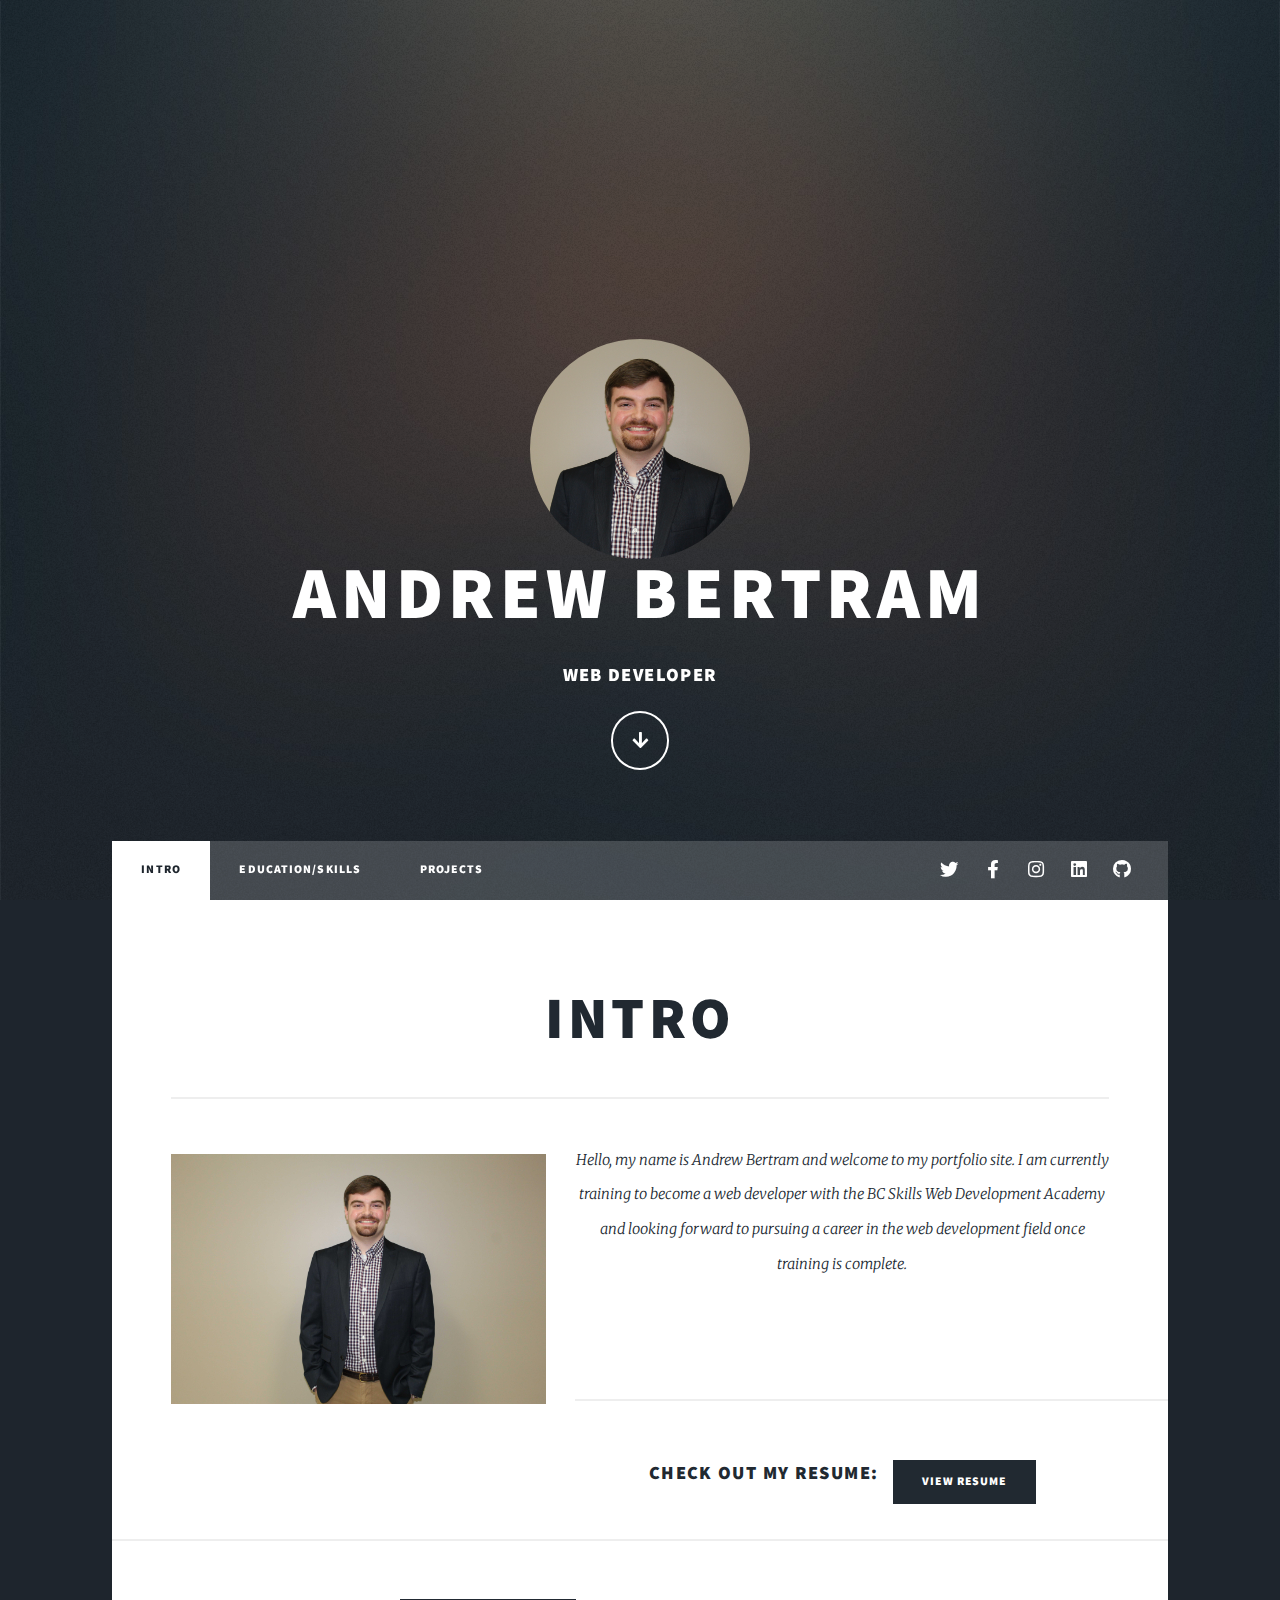
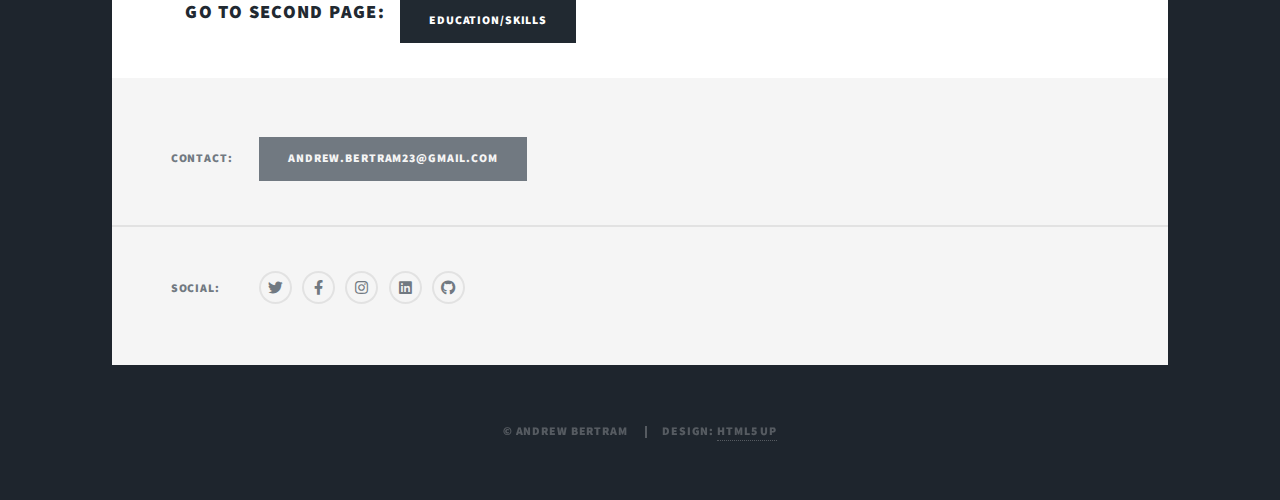
<file: index.html>
<!DOCTYPE HTML>
<!--
	Massively by HTML5 UP
	html5up.net | @ajlkn
	Free for personal and commercial use under the CCA 3.0 license (html5up.net/license)
-->
<html>

<head>
	<title>Andrew Bertram</title>
	<meta charset="utf-8" />
	<meta name="viewport" content="width=device-width, initial-scale=1, user-scalable=no" />
	<link rel="stylesheet" href="assets/css/main.css" />
	<link rel="stylesheet" href="assets/css/personal.css">
	<noscript>
		<link rel="stylesheet" href="assets/css/noscript.css" />
	</noscript>
</head>

<body class="is-preload">

	<!-- Wrapper -->
	<div id="wrapper" class="fade-in">

		<!-- Intro -->
		<div id="intro">
			<img src="images/AndrewPic1.jpg" alt="Andrew Bertram" id="AndrewPic">
			<h1>Andrew Bertram</h1>
			<h3>Web Developer</h3>
			<ul class="actions">
				<li><a href="#header" class="button icon solid solo fa-arrow-down scrolly">Continue</a></li>
			</ul>
		</div>

		<!-- Header -->
		<header id="header">
			<a href="index.html" class="logo">Andrew Bertram</a>
		</header>

		<!-- Nav -->
		<nav id="nav">
			<ul class="links">
				<li class="active"><a href="index.html">Intro</a></li>
				<li><a href="education.html">Education/Skills</a></li>
				<li><a href="projects.html">Projects</a></li>
			</ul>
			<ul class="icons">
				<li><a href="https://twitter.com/_andrewbertram" target="_blank" class="icon brands fa-twitter"><span
							class="label">Twitter</span></a></li>
				<li><a href="https://www.facebook.com/andrew.bertram.338/" target="_blank"
						class="icon brands fa-facebook-f"><span class="label">Facebook</span></a></li>
				<li><a href="https://www.instagram.com/_andrewbertram/" target="_blank"
						class="icon brands fa-instagram"><span class="label">Instagram</span></a></li>
				<li><a href="https://www.linkedin.com/in/andrew-bertram-166231199/" target="_blank"
						class="icon brands fa-linkedin"><span class="label">LinkedIn</span></a></li>
				<li><a href="https://github.com/andrew-bertram" target="_blank" class="icon brands fa-github"><span
							class="label">GitHub</span></a></li>
			</ul>
		</nav>

		<!-- Main -->
		<div id="main">
			<article class="post featured">
				<header class="major">
					<!-- <span class="date">Intro</span> -->
					<h2>Intro</h2>
					<hr>
					<p><span class="image left"><img src="images/AndrewPic2.jpg" alt="" /></span>Hello, my name is Andrew
						Bertram and welcome to my portfolio site. I am currently training to become a web developer with the BC Skills Web Development Academy and looking forward to pursuing a career in the web development field once training is complete. </p>

				</header>
			</article>
			<ul class="actions">
				<li>
					<h3>Check out my Resume:</h3>
				</li>
				<li>
					<a href="images/Andrew Bertram Resume .pdf" target="_blank" class="button primary medium">View
						Resume</a>
				</li>
			</ul>
			<ul class="actions">
				<li>
					<h3>Go to second page:</h3>
				</li>
				<li>
					<a href="education.html" class="button primary medium">Education/Skills</a>
				</li>
			</ul>
		</div>

		<!-- Footer -->
		<footer id="footer">
			<section class="split contact">
				<section>
					<h3>Contact:</h3>
					<p><a href="mailto:andrew.bertram23@gmail.com" target="_blank"
							class="button primary">andrew.bertram23@gmail.com</a></p>
				</section>
				<section>
					<h3>Social:</h3>
					<ul class="icons alt">
						<li><a href="https://twitter.com/_andrewbertram" target="_blank"
								class="icon brands fa-twitter"><span class="label">Twitter</span></a></li>
						<li><a href="https://www.facebook.com/andrew.bertram.338/" target="_blank"
								class="icon brands fa-facebook-f"><span class="label">Facebook</span></a></li>
						<li><a href="https://www.instagram.com/_andrewbertram/" target="_blank"
								class="icon brands fa-instagram"><span class="label">Instagram</span></a></li>
						<li><a href="https://www.linkedin.com/in/andrew-bertram-166231199/" target="_blank"
								class="icon brands fa-linkedin"><span class="label">LinkedIn</span></a></li>
						<li><a href="https://github.com/andrew-bertram" target="_blank"
								class="icon brands fa-github"><span class="label">GitHub</span></a></li>
					</ul>
				</section>
			</section>
		</footer>

		<!-- Copyright -->
		<div id="copyright">
			<ul>
				<li>&copy; Andrew Bertram</li>
				<li>Design: <a href="https://html5up.net">HTML5 UP</a></li>
			</ul>
		</div>

	</div>

	<!-- Scripts -->
	<script src="assets/js/jquery.min.js"></script>
	<script src="assets/js/jquery.scrollex.min.js"></script>
	<script src="assets/js/jquery.scrolly.min.js"></script>
	<script src="assets/js/browser.min.js"></script>
	<script src="assets/js/breakpoints.min.js"></script>
	<script src="assets/js/util.js"></script>
	<script src="assets/js/main.js"></script>

</body>

</html>
</file>
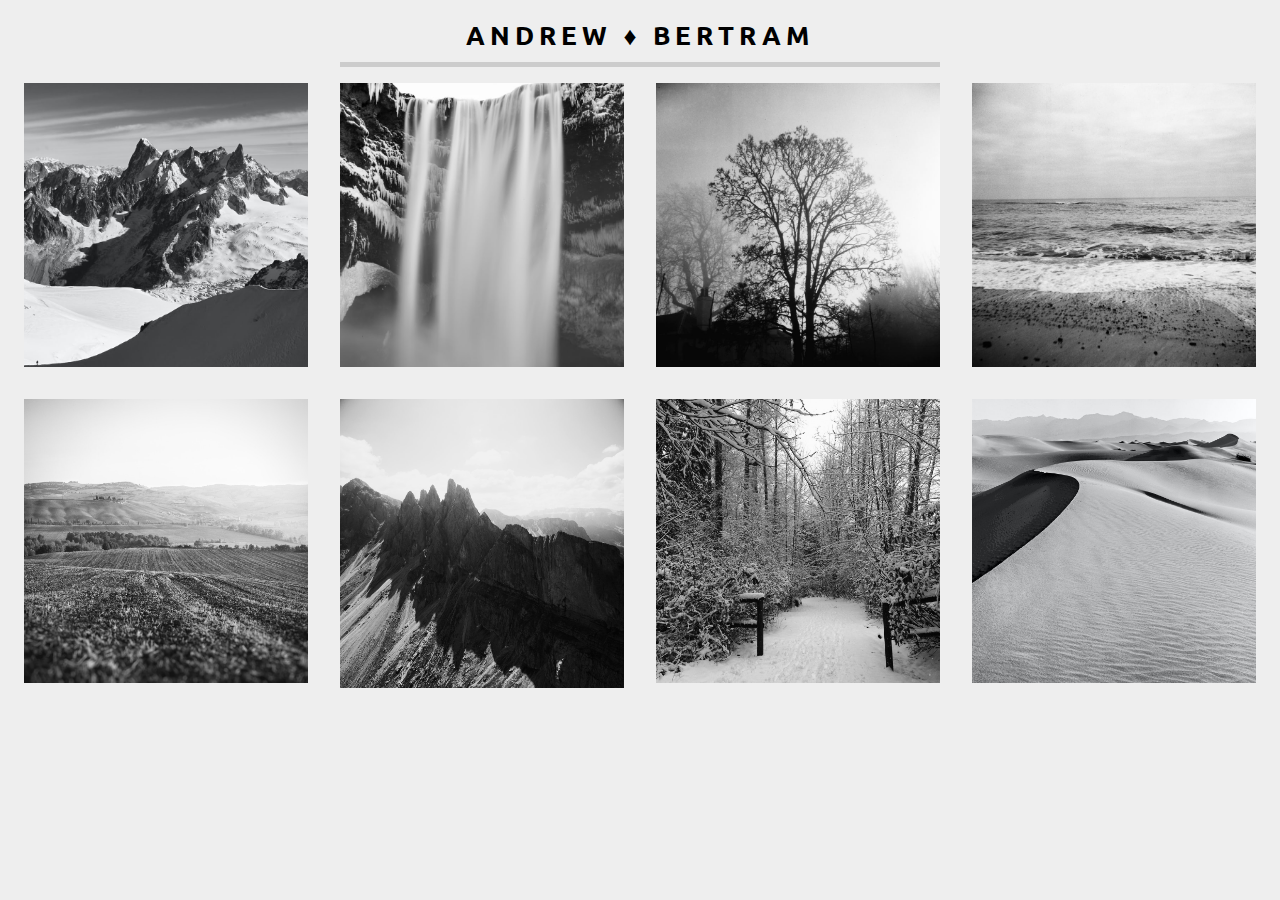
<file: projectsFolder/PhotoSite/index.html>
<!DOCTYPE html>
<html lang="en">
<head>
    <meta charset="UTF-8">
    <meta name="viewport" content="width=device-width, initial-scale=1.0">
    <title>Photo Site</title>
    <link rel="preconnect" href="https://fonts.gstatic.com">
<link href="https://fonts.googleapis.com/css2?family=Ubuntu:wght@400;700&display=swap" rel="stylesheet">
    <link rel="stylesheet" href="style.css">
</head>
<body>
    <!-- Symbols can be used in HTML -->
    <p>Andrew &diams; Bertram</p>
    <img src="Images/snowyMountains.jpeg" alt="Snowy Mountains">
    <img src="Images/waterfall.jpeg" alt="Waterfall">
    <img src="Images/tree.jpeg" alt="Tree">
    <img src="Images/ocean.jpeg" alt="Ocean">
    <img src="Images/field.jpeg" alt="Field">
    <img src="Images/nonSnowyMountains.jpeg" alt="Non Snowy Mountain">
    <img src="Images/snowyForest.jpeg" alt="Snowy Forest">
    <img src="Images/tatooine.jpeg" alt="Tatooine">
</body>
</html>
</file>
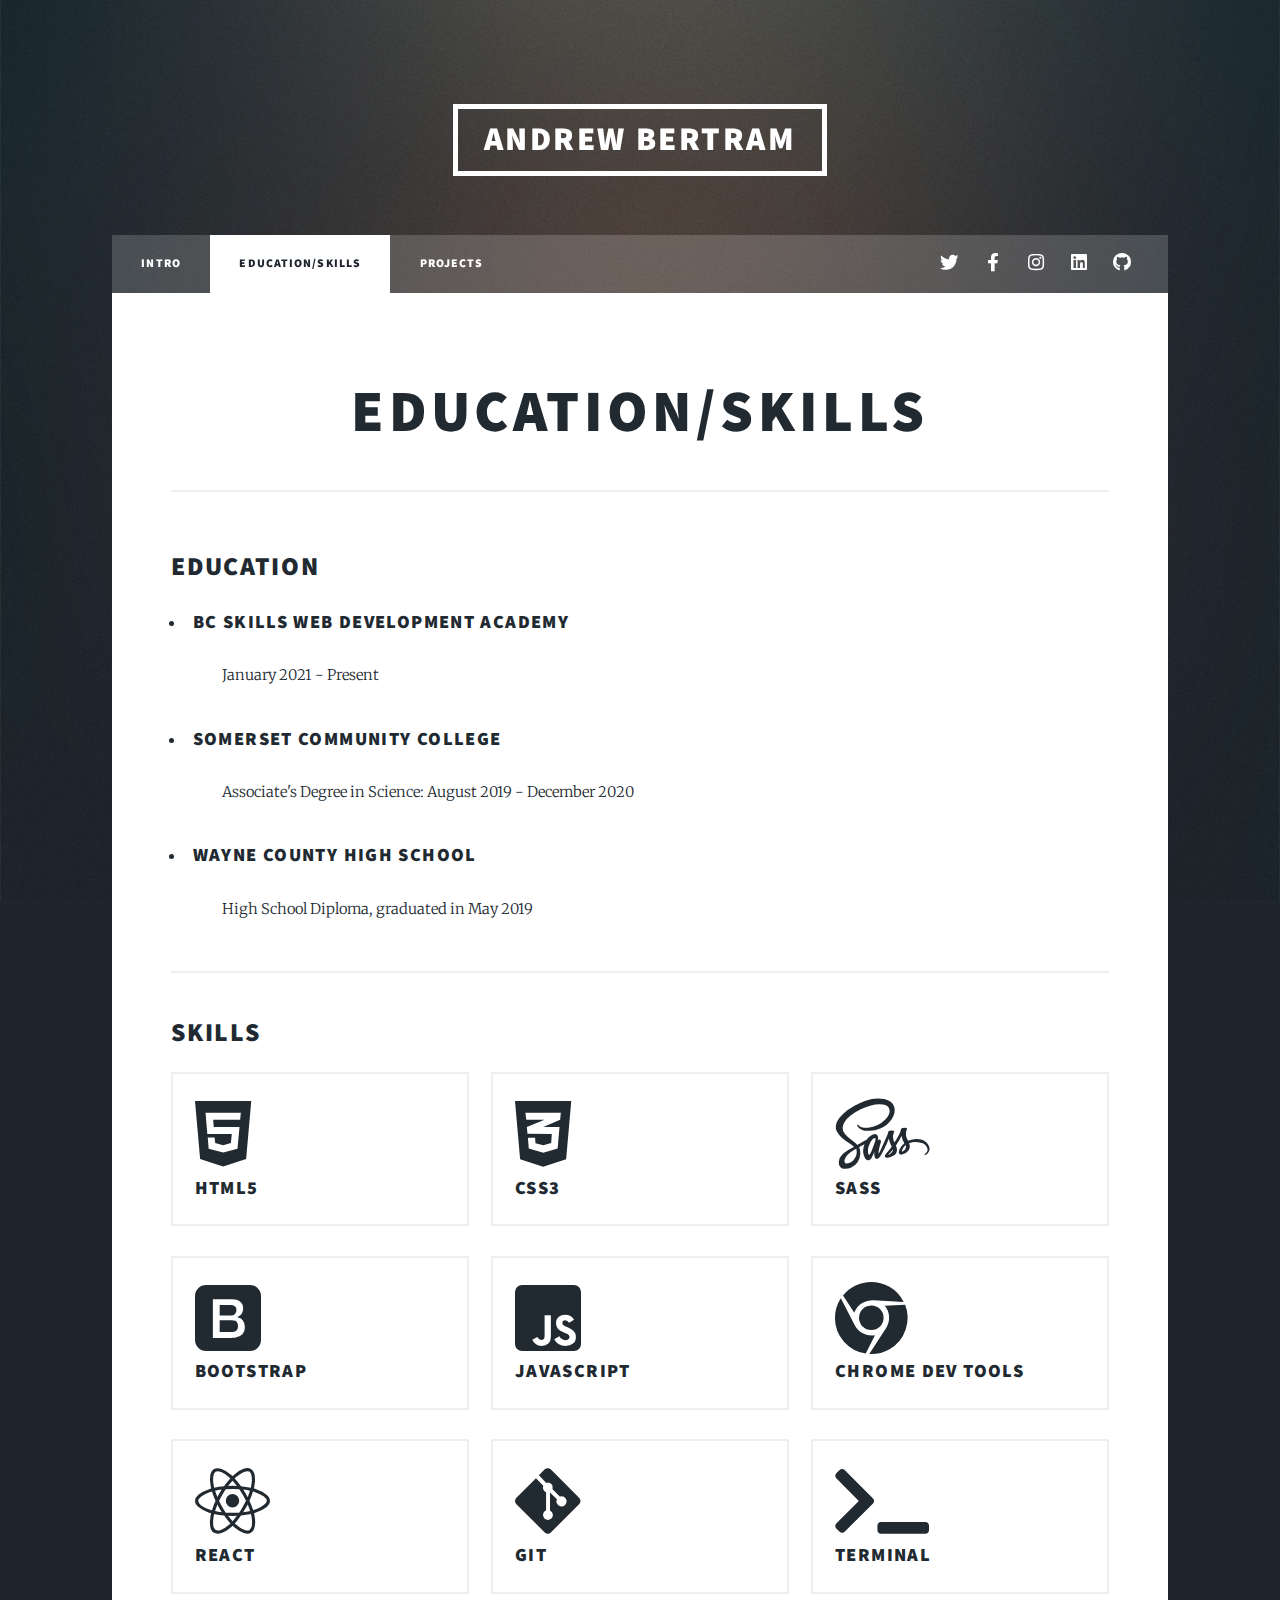
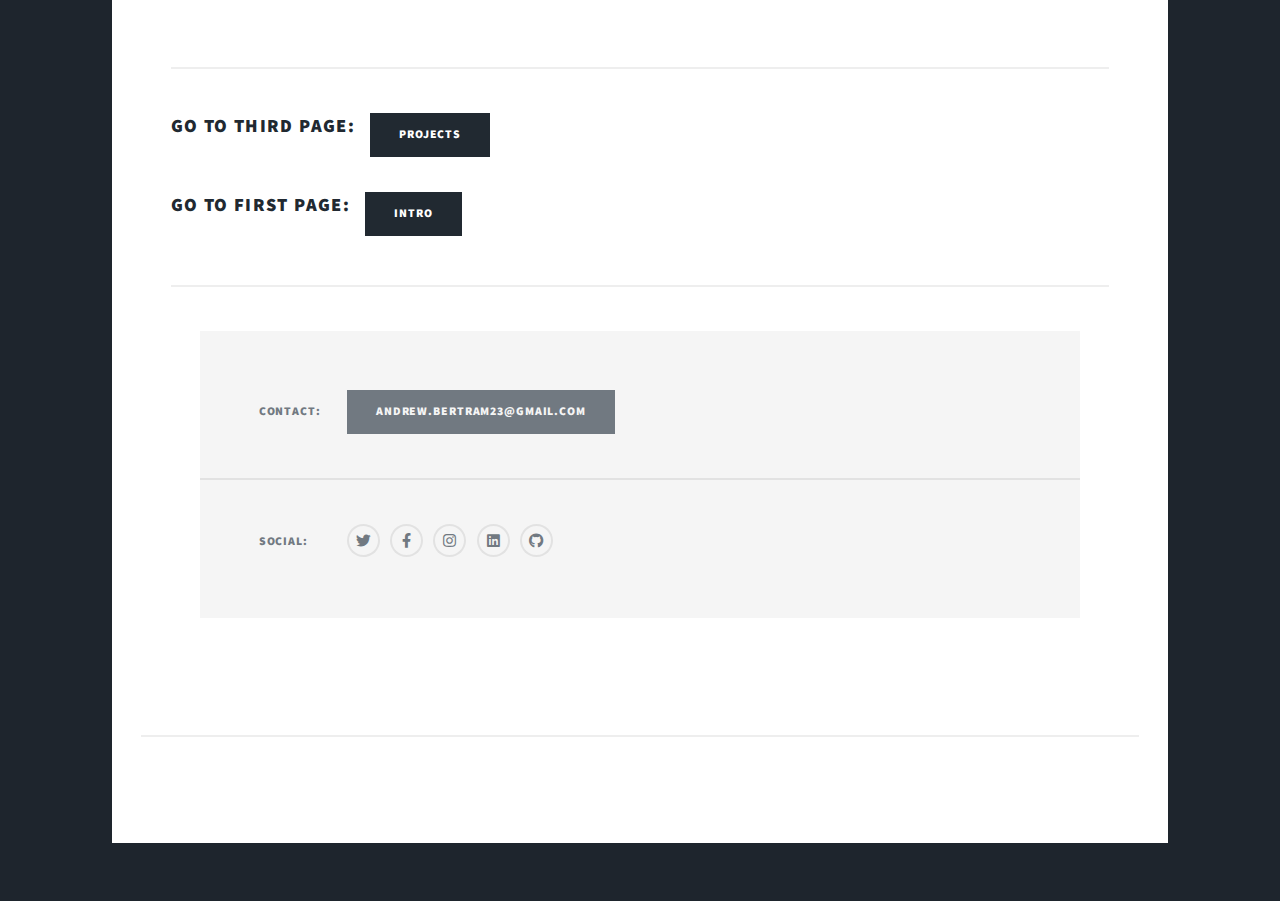
<file: education.html>
<!DOCTYPE HTML>
<!--
	Massively by HTML5 UP
	html5up.net | @ajlkn
	Free for personal and commercial use under the CCA 3.0 license (html5up.net/license)
-->
<html>

<head>
	<title>Andrew Bertram</title>
	<meta charset="utf-8" />
	<meta name="viewport" content="width=device-width, initial-scale=1, user-scalable=no" />
	<link rel="stylesheet" href="assets/css/main.css" />
	<link rel="stylesheet" href="assets/css/personal.css">

	<noscript>
		<link rel="stylesheet" href="assets/css/noscript.css" />
	</noscript>
</head>

<body class="is-preload">

	<!-- Wrapper -->
	<div id="wrapper" class="fade-in">

		<!-- Header -->
		<header id="header">
			<a href="index.html" class="logo">Andrew Bertram</a>
		</header>

		<!-- Nav -->
		<nav id="nav">
			<ul class="links">
				<li><a href="index.html">Intro</a></li>
				<li class="active"><a href="education.html">Education/Skills</a></li>
				<li><a href="projects.html">Projects</a></li>
			</ul>
			<ul class="icons">
				<li><a href="https://twitter.com/_andrewbertram" target="_blank" class="icon brands fa-twitter"><span
							class="label">Twitter</span></a></li>
				<li><a href="https://www.facebook.com/andrew.bertram.338/" target="_blank"
						class="icon brands fa-facebook-f"><span class="label">Facebook</span></a></li>
				<li><a href="https://www.instagram.com/_andrewbertram/" target="_blank"
						class="icon brands fa-instagram"><span class="label">Instagram</span></a></li>
				<li><a href="https://www.linkedin.com/in/andrew-bertram-166231199/" target="_blank"
						class="icon brands fa-linkedin"><span class="label">LinkedIn</span></a></li>
				<li><a href="https://github.com/andrew-bertram" target="_blank" class="icon brands fa-github"><span
							class="label">GitHub</span></a></li>
			</ul>
		</nav>

		<!-- Main -->
		<div id="main">
			<section class="post">
				<header class="major">
					<h1>Education/Skills</h1>
					<hr>
				</header>
				<h2>Education</h2>
				<dl>
					<ul>
						<li>
							<h3>BC Skills Web Development Academy</h3>
							<dd>
								<p>January 2021 - Present</p>
						</li>
						<li>
							</dd>
							<h3>Somerset Community College</h3>
							<dd>
								<p>Associate's Degree in Science: August 2019 - December 2020</p>
							</dd>
						<li>
							<h3>Wayne County High School</h3>
							<dd>
								<p>High School Diploma, graduated in May 2019</p>
						</li>
						</dd>
					</ul>
				</dl>
				<hr>
				<h2>Skills</h2>
				<div class="row">
					<div class="col-4 col-6-medium col-12-small">
						<div class="box style1">
							<i class="skills fab fa-html5"></i>
							<h3>HTML5</h3>
						</div>
					</div>
					<div class="col-4 col-6-medium col-12-small">
						<div class="box style1 ">
							<i class="skills fab fa-css3-alt"></i>
							<h3>CSS3</h3>
						</div>
					</div>
					<div class="col-4 col-6-medium col-12-small">
						<div class="box style1">
							<i class="skills fab fa-sass"></i>
							<h3>SASS</h3>
						</div>
					</div>
					<div class="col-4 col-6-medium col-12-small">
						<div class="box style1">
							<i class="skills fab fa-bootstrap"></i>
							<h3>Bootstrap</h3>
						</div>
					</div>
					<div class="col-4 col-6-medium col-12-small">
						<div class="box style1">
							<i class="skills fab fa-js-square"></i>
							<h3>JavaScript</h3>
						</div>
					</div>
					<div class="col-4 col-6-medium col-12-small">
						<div class="box style1">
							<i class="skills fab fa-chrome"></i>
							<h3>Chrome Dev Tools</h3>
						</div>
					</div>
					<div class="col-4 col-6-medium col-12-small">
						<div class="box style1">
							<i class="skills fab fa-react"></i>
							<h3>React</h3>
						</div>
					</div>
					<div class="col-4 col-6-medium col-12-small">
						<div class="box style1">
							<i class="skills fab fa-git-alt"></i>
							<h3>Git</h3>
						</div>
					</div>
					<div class="col-4 col-6-medium col-12-small">
						<div class="box style1">
							<i class="skills fas fa-terminal"></i>
							<h3>Terminal</h3>
						</div>
					</div>
				</div>
				<hr>
				<ul class="actions">
					<li>
						<h3>Go to third page:</h3>
					</li>
					<li>
						<a href="projects.html" class="button primary medium">Projects</a>
					</li>
				</ul>
				<ul class="actions">
					<li>
						<h3>Go to first page:</h3>
					</li>
					<li>
						<a href="index.html" class="button primary medium">Intro</a>
					</li>
				</ul>
				<hr>
				
				<!-- Footer -->
				<footer id="footer">
					<section class="split contact">
						<section>
							<h3>Contact:</h3>
							<p><a href="mailto:andrew.bertram23@gmail.com" target="_blank"
									class="button primary">andrew.bertram23@gmail.com</a></p>
						</section>
						<section>
							<h3>Social:</h3>
							<ul class="icons alt">
								<li><a href="https://twitter.com/_andrewbertram" target="_blank"
										class="icon brands fa-twitter"><span class="label">Twitter</span></a></li>
								<li><a href="https://www.facebook.com/andrew.bertram.338/" target="_blank"
										class="icon brands fa-facebook-f"><span class="label">Facebook</span></a></li>
								<li><a href="https://www.instagram.com/_andrewbertram/" target="_blank"
										class="icon brands fa-instagram"><span class="label">Instagram</span></a></li>
								<li><a href="https://www.linkedin.com/in/andrew-bertram-166231199/" target="_blank"
										class="icon brands fa-linkedin"><span class="label">LinkedIn</span></a></li>
								<li><a href="https://github.com/andrew-bertram" target="_blank"
										class="icon brands fa-github"><span class="label">GitHub</span></a></li>
							</ul>
						</section>
					</section>
				</footer>
			</section>

			<!-- Copyright -->
			<div id="copyright">
				<ul>
					<li>&copy; Andrew Bertram</li>
					<li>Design: <a href="https://html5up.net">HTML5 UP</a></li>
				</ul>
			</div>

		</div>

		<!-- Scripts -->
		<script src="assets/js/jquery.min.js"></script>
		<script src="assets/js/jquery.scrollex.min.js"></script>
		<script src="assets/js/jquery.scrolly.min.js"></script>
		<script src="assets/js/browser.min.js"></script>
		<script src="assets/js/breakpoints.min.js"></script>
		<script src="assets/js/util.js"></script>
		<script src="assets/js/main.js"></script>

</body>

</html>
</file>
<file: assets/css/personal.css>
/* This is where I will put my own personal styles */

#AndrewPic {
    width: 15rem;
    border-radius: 360px;
    /* margin: 50px; */
}

.skills {
    font-size: 75px;
}
</file>
<file: projectsFolder/PhotoSite/style.css>
body {
    background: #eee;
}

p {
    font-family: 'Ubuntu', sans-serif;
    font-weight: bold;
    /* font-weight: 700; */
    /* font-size: 35px; */
    font-size: 2vw;
    letter-spacing: 5px;
    text-transform: uppercase;
    text-align: center;
    border-bottom: 5px solid #ccc;
    padding: 10px 0;

    /* Width of two images */
    /* 22.5 * 2 = 45 */
    /* Width between two images */
    /* 1.25 * 2 = 2.5 */
    /* Width of p element (AKA Bottom border) */
    /* 45 + 2.5 = 47.5 */
    width: 47.5%;

    /* "margin: auto" centers p element horizontally */
    /* After setting the width on an element text align will no longer apply */
    margin: auto;
}

img {
    /* 22.5 * 4 = 90 */
    width: 22.5%;
    /* 1.25 * 2 * 2 = 10 */
    margin: 1.25%;
    /* 90 + 10 = 100 */

    /* The float css property places an element on the left or right side of its container/parent element, allowing text and inline elements to wrap around it. The element is removed from the normal flow of the page. Also it removes "Mystery/Ghost Space" between elements */
    float: left;
}
</file>
<file: assets/css/main.css>
@import url(fontawesome-all.min.css);
@import url("https://fonts.googleapis.com/css?family=Merriweather:300,700,300italic,700italic|Source+Sans+Pro:900");

/*
	Massively by HTML5 UP
	html5up.net | @ajlkn
	Free for personal and commercial use under the CCA 3.0 license (html5up.net/license)
*/

html, body, div, span, applet, object,
iframe, h1, h2, h3, h4, h5, h6, p, blockquote,
pre, a, abbr, acronym, address, big, cite,
code, del, dfn, em, img, ins, kbd, q, s, samp,
small, strike, strong, sub, sup, tt, var, b,
u, i, center, dl, dt, dd, ol, ul, li, fieldset,
form, label, legend, table, caption, tbody,
tfoot, thead, tr, th, td, article, aside,
canvas, details, embed, figure, figcaption,
footer, header, hgroup, menu, nav, output, ruby,
section, summary, time, mark, audio, video {
	margin: 0;
	padding: 0;
	border: 0;
	font-size: 100%;
	font: inherit;
	vertical-align: baseline;}

article, aside, details, figcaption, figure,
footer, header, hgroup, menu, nav, section {
	display: block;}

body {
	line-height: 1;
}

ol, ul {
	list-style: none;
}

blockquote, q {
	quotes: none;
}

	blockquote:before, blockquote:after, q:before, q:after {
		content: '';
		content: none;
	}

table {
	border-collapse: collapse;
	border-spacing: 0;
}

body {
	-webkit-text-size-adjust: none;
}

mark {
	background-color: transparent;
	color: inherit;
}

input::-moz-focus-inner {
	border: 0;
	padding: 0;
}

input, select, textarea {
	-moz-appearance: none;
	-webkit-appearance: none;
	-ms-appearance: none;
	appearance: none;
}

/* Basic */

	@-ms-viewport {
		width: device-width;
	}

	body {
		-ms-overflow-style: scrollbar;
	}

	@media screen and (max-width: 480px) {

		html, body {
			min-width: 320px;
		}

	}

	html {
		box-sizing: border-box;
	}

	*, *:before, *:after {
		box-sizing: inherit;
	}

	body {
		background-color: #1e252d;
	}

		body.is-preload *, body.is-preload *:before, body.is-preload *:after {
			-moz-animation: none !important;
			-webkit-animation: none !important;
			-ms-animation: none !important;
			animation: none !important;
			-moz-transition: none !important;
			-webkit-transition: none !important;
			-ms-transition: none !important;
			transition: none !important;
		}

/* Type */

	html {
		font-size: 16pt;
	}

		@media screen and (max-width: 1680px) {

			html {
				font-size: 12pt;
			}

		}

		@media screen and (max-width: 1280px) {

			html {
				font-size: 11pt;
			}

		}

		@media screen and (max-width: 360px) {

			html {
				font-size: 10pt;
			}

		}

	body {
		color: #212931;
	}

	body, input, select, textarea {
		font-family: "Merriweather", Georgia, serif;
		font-weight: 300;
		font-size: 1rem;
		line-height: 2.375;
	}

	a {
		-moz-transition: color 0.2s ease-in-out, background-color 0.2s ease-in-out, border-color 0.2s ease-in-out, box-shadow 0.2s ease-in-out;
		-webkit-transition: color 0.2s ease-in-out, background-color 0.2s ease-in-out, border-color 0.2s ease-in-out, box-shadow 0.2s ease-in-out;
		-ms-transition: color 0.2s ease-in-out, background-color 0.2s ease-in-out, border-color 0.2s ease-in-out, box-shadow 0.2s ease-in-out;
		transition: color 0.2s ease-in-out, background-color 0.2s ease-in-out, border-color 0.2s ease-in-out, box-shadow 0.2s ease-in-out;
		border-bottom: dotted 1px;
		text-decoration: none;
	}

		a:hover {
			border-bottom-color: transparent;
		}

	strong, b {
		font-weight: 600;
	}

	em, i {
		font-style: italic;
	}

	p {
		text-align: justify;
		margin: 0 0 2rem 0;
	}

	h1, h2, h3, h4, h5, h6 {
		font-family: "Source Sans Pro", Helvetica, sans-serif;
		font-weight: 900;
		line-height: 1.5;
		letter-spacing: 0.075em;
		text-transform: uppercase;
		margin: 0 0 1rem 0;
	}

		h1 a, h2 a, h3 a, h4 a, h5 a, h6 a {
			border-bottom: 0;
			color: inherit;
			text-decoration: none;
		}

	h1 {
		font-size: 4rem;
		line-height: 1.1;
		margin: 0 0 2rem 0;
	}

	h2 {
		font-size: 1.75rem;
		line-height: 1.3;
		margin: 0 0 1.5rem 0;
	}

	h3 {
		font-size: 1.25rem;
		margin: 0 0 1.5rem 0;
	}

	h4 {
		font-size: 1rem;
	}

	h5 {
		font-size: 0.9rem;
	}

	h6 {
		font-size: 0.8rem;
	}

	sub {
		font-size: 0.8rem;
		position: relative;
		top: 0.5rem;
	}

	sup {
		font-size: 0.8rem;
		position: relative;
		top: -0.5rem;
	}

	blockquote {
		border-left: solid 4px;
		font-style: italic;
		margin: 0 0 2rem 0;
		padding: 0.5rem 0 0.5rem 2rem;
	}

	code {
		border: solid 2px;
		font-family: "Courier New", monospace;
		font-size: 0.9rem;
		margin: 0 0.25rem;
		padding: 0.25rem 0.65rem;
	}

	pre {
		-webkit-overflow-scrolling: touch;
		font-family: "Courier New", monospace;
		font-size: 0.9rem;
		margin: 0 0 2rem 0;
	}

		pre code {
			display: block;
			line-height: 1.75;
			padding: 1rem 1.5rem;
			overflow-x: auto;
		}

	hr {
		border: 0;
		border-bottom: solid 2px;
		margin: 3rem 0;
	}

		hr.major {
			margin: 5rem 0;
		}

	.align-left {
		text-align: left;
	}

	.align-center {
		text-align: center;
	}

	.align-right {
		text-align: right;
	}

	input, select, textarea {
		color: #212931;
	}

	a {
		color: #212931;
		border-bottom-color: rgba(33, 41, 49, 0.5);
	}

		a:hover {
			border-bottom-color: transparent;
			color: #18bfef !important;
		}

	strong, b {
		color: #212931;
	}

	h1, h2, h3, h4, h5, h6 {
		color: #212931;
	}

	blockquote {
		border-left-color: #eeeeee;
	}

	code {
		background: rgba(220, 220, 220, 0.25);
		border-color: #eeeeee;
	}

	hr {
		border-bottom-color: #eeeeee;
	}

/* Row */

	.row {
		display: flex;
		flex-wrap: wrap;
		box-sizing: border-box;
		align-items: stretch;
	}

		.row > * {
			box-sizing: border-box;
		}

		.row.gtr-uniform > * > :last-child {
			margin-bottom: 0;
		}

		.row.aln-left {
			justify-content: flex-start;
		}

		.row.aln-center {
			justify-content: center;
		}

		.row.aln-right {
			justify-content: flex-end;
		}

		.row.aln-top {
			align-items: flex-start;
		}

		.row.aln-middle {
			align-items: center;
		}

		.row.aln-bottom {
			align-items: flex-end;
		}

		.row > .imp {
			order: -1;
		}

		.row > .col-1 {
			width: 8.33333%;
		}

		.row > .off-1 {
			margin-left: 8.33333%;
		}

		.row > .col-2 {
			width: 16.66667%;
		}

		.row > .off-2 {
			margin-left: 16.66667%;
		}

		.row > .col-3 {
			width: 25%;
		}

		.row > .off-3 {
			margin-left: 25%;
		}

		.row > .col-4 {
			width: 33.33333%;
		}

		.row > .off-4 {
			margin-left: 33.33333%;
		}

		.row > .col-5 {
			width: 41.66667%;
		}

		.row > .off-5 {
			margin-left: 41.66667%;
		}

		.row > .col-6 {
			width: 50%;
		}

		.row > .off-6 {
			margin-left: 50%;
		}

		.row > .col-7 {
			width: 58.33333%;
		}

		.row > .off-7 {
			margin-left: 58.33333%;
		}

		.row > .col-8 {
			width: 66.66667%;
		}

		.row > .off-8 {
			margin-left: 66.66667%;
		}

		.row > .col-9 {
			width: 75%;
		}

		.row > .off-9 {
			margin-left: 75%;
		}

		.row > .col-10 {
			width: 83.33333%;
		}

		.row > .off-10 {
			margin-left: 83.33333%;
		}

		.row > .col-11 {
			width: 91.66667%;
		}

		.row > .off-11 {
			margin-left: 91.66667%;
		}

		.row > .col-12 {
			width: 100%;
		}

		.row > .off-12 {
			margin-left: 100%;
		}

		.row.gtr-0 {
			margin-top: 0;
			margin-left: 0rem;
		}

			.row.gtr-0 > * {
				padding: 0 0 0 0rem;
			}

			.row.gtr-0.gtr-uniform {
				margin-top: 0rem;
			}

				.row.gtr-0.gtr-uniform > * {
					padding-top: 0rem;
				}

		.row.gtr-25 {
			margin-top: 0;
			margin-left: -0.375rem;
		}

			.row.gtr-25 > * {
				padding: 0 0 0 0.375rem;
			}

			.row.gtr-25.gtr-uniform {
				margin-top: -0.375rem;
			}

				.row.gtr-25.gtr-uniform > * {
					padding-top: 0.375rem;
				}

		.row.gtr-50 {
			margin-top: 0;
			margin-left: -0.75rem;
		}

			.row.gtr-50 > * {
				padding: 0 0 0 0.75rem;
			}

			.row.gtr-50.gtr-uniform {
				margin-top: -0.75rem;
			}

				.row.gtr-50.gtr-uniform > * {
					padding-top: 0.75rem;
				}

		.row {
			margin-top: 0;
			margin-left: -1.5rem;
		}

			.row > * {
				padding: 0 0 0 1.5rem;
			}

			.row.gtr-uniform {
				margin-top: -1.5rem;
			}

				.row.gtr-uniform > * {
					padding-top: 1.5rem;
				}

		.row.gtr-150 {
			margin-top: 0;
			margin-left: -2.25rem;
		}

			.row.gtr-150 > * {
				padding: 0 0 0 2.25rem;
			}

			.row.gtr-150.gtr-uniform {
				margin-top: -2.25rem;
			}

				.row.gtr-150.gtr-uniform > * {
					padding-top: 2.25rem;
				}

		.row.gtr-200 {
			margin-top: 0;
			margin-left: -3rem;
		}

			.row.gtr-200 > * {
				padding: 0 0 0 3rem;
			}

			.row.gtr-200.gtr-uniform {
				margin-top: -3rem;
			}

				.row.gtr-200.gtr-uniform > * {
					padding-top: 3rem;
				}

		@media screen and (max-width: 1680px) {

			.row {
				display: flex;
				flex-wrap: wrap;
				box-sizing: border-box;
				align-items: stretch;
			}

				.row > * {
					box-sizing: border-box;
				}

				.row.gtr-uniform > * > :last-child {
					margin-bottom: 0;
				}

				.row.aln-left {
					justify-content: flex-start;
				}

				.row.aln-center {
					justify-content: center;
				}

				.row.aln-right {
					justify-content: flex-end;
				}

				.row.aln-top {
					align-items: flex-start;
				}

				.row.aln-middle {
					align-items: center;
				}

				.row.aln-bottom {
					align-items: flex-end;
				}

				.row > .imp-xlarge {
					order: -1;
				}

				.row > .col-1-xlarge {
					width: 8.33333%;
				}

				.row > .off-1-xlarge {
					margin-left: 8.33333%;
				}

				.row > .col-2-xlarge {
					width: 16.66667%;
				}

				.row > .off-2-xlarge {
					margin-left: 16.66667%;
				}

				.row > .col-3-xlarge {
					width: 25%;
				}

				.row > .off-3-xlarge {
					margin-left: 25%;
				}

				.row > .col-4-xlarge {
					width: 33.33333%;
				}

				.row > .off-4-xlarge {
					margin-left: 33.33333%;
				}

				.row > .col-5-xlarge {
					width: 41.66667%;
				}

				.row > .off-5-xlarge {
					margin-left: 41.66667%;
				}

				.row > .col-6-xlarge {
					width: 50%;
				}

				.row > .off-6-xlarge {
					margin-left: 50%;
				}

				.row > .col-7-xlarge {
					width: 58.33333%;
				}

				.row > .off-7-xlarge {
					margin-left: 58.33333%;
				}

				.row > .col-8-xlarge {
					width: 66.66667%;
				}

				.row > .off-8-xlarge {
					margin-left: 66.66667%;
				}

				.row > .col-9-xlarge {
					width: 75%;
				}

				.row > .off-9-xlarge {
					margin-left: 75%;
				}

				.row > .col-10-xlarge {
					width: 83.33333%;
				}

				.row > .off-10-xlarge {
					margin-left: 83.33333%;
				}

				.row > .col-11-xlarge {
					width: 91.66667%;
				}

				.row > .off-11-xlarge {
					margin-left: 91.66667%;
				}

				.row > .col-12-xlarge {
					width: 100%;
				}

				.row > .off-12-xlarge {
					margin-left: 100%;
				}

				.row.gtr-0 {
					margin-top: 0;
					margin-left: 0rem;
				}

					.row.gtr-0 > * {
						padding: 0 0 0 0rem;
					}

					.row.gtr-0.gtr-uniform {
						margin-top: 0rem;
					}

						.row.gtr-0.gtr-uniform > * {
							padding-top: 0rem;
						}

				.row.gtr-25 {
					margin-top: 0;
					margin-left: -0.375rem;
				}

					.row.gtr-25 > * {
						padding: 0 0 0 0.375rem;
					}

					.row.gtr-25.gtr-uniform {
						margin-top: -0.375rem;
					}

						.row.gtr-25.gtr-uniform > * {
							padding-top: 0.375rem;
						}

				.row.gtr-50 {
					margin-top: 0;
					margin-left: -0.75rem;
				}

					.row.gtr-50 > * {
						padding: 0 0 0 0.75rem;
					}

					.row.gtr-50.gtr-uniform {
						margin-top: -0.75rem;
					}

						.row.gtr-50.gtr-uniform > * {
							padding-top: 0.75rem;
						}

				.row {
					margin-top: 0;
					margin-left: -1.5rem;
				}

					.row > * {
						padding: 0 0 0 1.5rem;
					}

					.row.gtr-uniform {
						margin-top: -1.5rem;
					}

						.row.gtr-uniform > * {
							padding-top: 1.5rem;
						}

				.row.gtr-150 {
					margin-top: 0;
					margin-left: -2.25rem;
				}

					.row.gtr-150 > * {
						padding: 0 0 0 2.25rem;
					}

					.row.gtr-150.gtr-uniform {
						margin-top: -2.25rem;
					}

						.row.gtr-150.gtr-uniform > * {
							padding-top: 2.25rem;
						}

				.row.gtr-200 {
					margin-top: 0;
					margin-left: -3rem;
				}

					.row.gtr-200 > * {
						padding: 0 0 0 3rem;
					}

					.row.gtr-200.gtr-uniform {
						margin-top: -3rem;
					}

						.row.gtr-200.gtr-uniform > * {
							padding-top: 3rem;
						}

		}

		@media screen and (max-width: 1280px) {

			.row {
				display: flex;
				flex-wrap: wrap;
				box-sizing: border-box;
				align-items: stretch;
			}

				.row > * {
					box-sizing: border-box;
				}

				.row.gtr-uniform > * > :last-child {
					margin-bottom: 0;
				}

				.row.aln-left {
					justify-content: flex-start;
				}

				.row.aln-center {
					justify-content: center;
				}

				.row.aln-right {
					justify-content: flex-end;
				}

				.row.aln-top {
					align-items: flex-start;
				}

				.row.aln-middle {
					align-items: center;
				}

				.row.aln-bottom {
					align-items: flex-end;
				}

				.row > .imp-large {
					order: -1;
				}

				.row > .col-1-large {
					width: 8.33333%;
				}

				.row > .off-1-large {
					margin-left: 8.33333%;
				}

				.row > .col-2-large {
					width: 16.66667%;
				}

				.row > .off-2-large {
					margin-left: 16.66667%;
				}

				.row > .col-3-large {
					width: 25%;
				}

				.row > .off-3-large {
					margin-left: 25%;
				}

				.row > .col-4-large {
					width: 33.33333%;
				}

				.row > .off-4-large {
					margin-left: 33.33333%;
				}

				.row > .col-5-large {
					width: 41.66667%;
				}

				.row > .off-5-large {
					margin-left: 41.66667%;
				}

				.row > .col-6-large {
					width: 50%;
				}

				.row > .off-6-large {
					margin-left: 50%;
				}

				.row > .col-7-large {
					width: 58.33333%;
				}

				.row > .off-7-large {
					margin-left: 58.33333%;
				}

				.row > .col-8-large {
					width: 66.66667%;
				}

				.row > .off-8-large {
					margin-left: 66.66667%;
				}

				.row > .col-9-large {
					width: 75%;
				}

				.row > .off-9-large {
					margin-left: 75%;
				}

				.row > .col-10-large {
					width: 83.33333%;
				}

				.row > .off-10-large {
					margin-left: 83.33333%;
				}

				.row > .col-11-large {
					width: 91.66667%;
				}

				.row > .off-11-large {
					margin-left: 91.66667%;
				}

				.row > .col-12-large {
					width: 100%;
				}

				.row > .off-12-large {
					margin-left: 100%;
				}

				.row.gtr-0 {
					margin-top: 0;
					margin-left: 0rem;
				}

					.row.gtr-0 > * {
						padding: 0 0 0 0rem;
					}

					.row.gtr-0.gtr-uniform {
						margin-top: 0rem;
					}

						.row.gtr-0.gtr-uniform > * {
							padding-top: 0rem;
						}

				.row.gtr-25 {
					margin-top: 0;
					margin-left: -0.375rem;
				}

					.row.gtr-25 > * {
						padding: 0 0 0 0.375rem;
					}

					.row.gtr-25.gtr-uniform {
						margin-top: -0.375rem;
					}

						.row.gtr-25.gtr-uniform > * {
							padding-top: 0.375rem;
						}

				.row.gtr-50 {
					margin-top: 0;
					margin-left: -0.75rem;
				}

					.row.gtr-50 > * {
						padding: 0 0 0 0.75rem;
					}

					.row.gtr-50.gtr-uniform {
						margin-top: -0.75rem;
					}

						.row.gtr-50.gtr-uniform > * {
							padding-top: 0.75rem;
						}

				.row {
					margin-top: 0;
					margin-left: -1.5rem;
				}

					.row > * {
						padding: 0 0 0 1.5rem;
					}

					.row.gtr-uniform {
						margin-top: -1.5rem;
					}

						.row.gtr-uniform > * {
							padding-top: 1.5rem;
						}

				.row.gtr-150 {
					margin-top: 0;
					margin-left: -2.25rem;
				}

					.row.gtr-150 > * {
						padding: 0 0 0 2.25rem;
					}

					.row.gtr-150.gtr-uniform {
						margin-top: -2.25rem;
					}

						.row.gtr-150.gtr-uniform > * {
							padding-top: 2.25rem;
						}

				.row.gtr-200 {
					margin-top: 0;
					margin-left: -3rem;
				}

					.row.gtr-200 > * {
						padding: 0 0 0 3rem;
					}

					.row.gtr-200.gtr-uniform {
						margin-top: -3rem;
					}

						.row.gtr-200.gtr-uniform > * {
							padding-top: 3rem;
						}

		}

		@media screen and (max-width: 980px) {

			.row {
				display: flex;
				flex-wrap: wrap;
				box-sizing: border-box;
				align-items: stretch;
			}

				.row > * {
					box-sizing: border-box;
				}

				.row.gtr-uniform > * > :last-child {
					margin-bottom: 0;
				}

				.row.aln-left {
					justify-content: flex-start;
				}

				.row.aln-center {
					justify-content: center;
				}

				.row.aln-right {
					justify-content: flex-end;
				}

				.row.aln-top {
					align-items: flex-start;
				}

				.row.aln-middle {
					align-items: center;
				}

				.row.aln-bottom {
					align-items: flex-end;
				}

				.row > .imp-medium {
					order: -1;
				}

				.row > .col-1-medium {
					width: 8.33333%;
				}

				.row > .off-1-medium {
					margin-left: 8.33333%;
				}

				.row > .col-2-medium {
					width: 16.66667%;
				}

				.row > .off-2-medium {
					margin-left: 16.66667%;
				}

				.row > .col-3-medium {
					width: 25%;
				}

				.row > .off-3-medium {
					margin-left: 25%;
				}

				.row > .col-4-medium {
					width: 33.33333%;
				}

				.row > .off-4-medium {
					margin-left: 33.33333%;
				}

				.row > .col-5-medium {
					width: 41.66667%;
				}

				.row > .off-5-medium {
					margin-left: 41.66667%;
				}

				.row > .col-6-medium {
					width: 50%;
				}

				.row > .off-6-medium {
					margin-left: 50%;
				}

				.row > .col-7-medium {
					width: 58.33333%;
				}

				.row > .off-7-medium {
					margin-left: 58.33333%;
				}

				.row > .col-8-medium {
					width: 66.66667%;
				}

				.row > .off-8-medium {
					margin-left: 66.66667%;
				}

				.row > .col-9-medium {
					width: 75%;
				}

				.row > .off-9-medium {
					margin-left: 75%;
				}

				.row > .col-10-medium {
					width: 83.33333%;
				}

				.row > .off-10-medium {
					margin-left: 83.33333%;
				}

				.row > .col-11-medium {
					width: 91.66667%;
				}

				.row > .off-11-medium {
					margin-left: 91.66667%;
				}

				.row > .col-12-medium {
					width: 100%;
				}

				.row > .off-12-medium {
					margin-left: 100%;
				}

				.row.gtr-0 {
					margin-top: 0;
					margin-left: 0rem;
				}

					.row.gtr-0 > * {
						padding: 0 0 0 0rem;
					}

					.row.gtr-0.gtr-uniform {
						margin-top: 0rem;
					}

						.row.gtr-0.gtr-uniform > * {
							padding-top: 0rem;
						}

				.row.gtr-25 {
					margin-top: 0;
					margin-left: -0.375rem;
				}

					.row.gtr-25 > * {
						padding: 0 0 0 0.375rem;
					}

					.row.gtr-25.gtr-uniform {
						margin-top: -0.375rem;
					}

						.row.gtr-25.gtr-uniform > * {
							padding-top: 0.375rem;
						}

				.row.gtr-50 {
					margin-top: 0;
					margin-left: -0.75rem;
				}

					.row.gtr-50 > * {
						padding: 0 0 0 0.75rem;
					}

					.row.gtr-50.gtr-uniform {
						margin-top: -0.75rem;
					}

						.row.gtr-50.gtr-uniform > * {
							padding-top: 0.75rem;
						}

				.row {
					margin-top: 0;
					margin-left: -1.5rem;
				}

					.row > * {
						padding: 0 0 0 1.5rem;
					}

					.row.gtr-uniform {
						margin-top: -1.5rem;
					}

						.row.gtr-uniform > * {
							padding-top: 1.5rem;
						}

				.row.gtr-150 {
					margin-top: 0;
					margin-left: -2.25rem;
				}

					.row.gtr-150 > * {
						padding: 0 0 0 2.25rem;
					}

					.row.gtr-150.gtr-uniform {
						margin-top: -2.25rem;
					}

						.row.gtr-150.gtr-uniform > * {
							padding-top: 2.25rem;
						}

				.row.gtr-200 {
					margin-top: 0;
					margin-left: -3rem;
				}

					.row.gtr-200 > * {
						padding: 0 0 0 3rem;
					}

					.row.gtr-200.gtr-uniform {
						margin-top: -3rem;
					}

						.row.gtr-200.gtr-uniform > * {
							padding-top: 3rem;
						}

		}

		@media screen and (max-width: 736px) {

			.row {
				display: flex;
				flex-wrap: wrap;
				box-sizing: border-box;
				align-items: stretch;
			}

				.row > * {
					box-sizing: border-box;
				}

				.row.gtr-uniform > * > :last-child {
					margin-bottom: 0;
				}

				.row.aln-left {
					justify-content: flex-start;
				}

				.row.aln-center {
					justify-content: center;
				}

				.row.aln-right {
					justify-content: flex-end;
				}

				.row.aln-top {
					align-items: flex-start;
				}

				.row.aln-middle {
					align-items: center;
				}

				.row.aln-bottom {
					align-items: flex-end;
				}

				.row > .imp-small {
					order: -1;
				}

				.row > .col-1-small {
					width: 8.33333%;
				}

				.row > .off-1-small {
					margin-left: 8.33333%;
				}

				.row > .col-2-small {
					width: 16.66667%;
				}

				.row > .off-2-small {
					margin-left: 16.66667%;
				}

				.row > .col-3-small {
					width: 25%;
				}

				.row > .off-3-small {
					margin-left: 25%;
				}

				.row > .col-4-small {
					width: 33.33333%;
				}

				.row > .off-4-small {
					margin-left: 33.33333%;
				}

				.row > .col-5-small {
					width: 41.66667%;
				}

				.row > .off-5-small {
					margin-left: 41.66667%;
				}

				.row > .col-6-small {
					width: 50%;
				}

				.row > .off-6-small {
					margin-left: 50%;
				}

				.row > .col-7-small {
					width: 58.33333%;
				}

				.row > .off-7-small {
					margin-left: 58.33333%;
				}

				.row > .col-8-small {
					width: 66.66667%;
				}

				.row > .off-8-small {
					margin-left: 66.66667%;
				}

				.row > .col-9-small {
					width: 75%;
				}

				.row > .off-9-small {
					margin-left: 75%;
				}

				.row > .col-10-small {
					width: 83.33333%;
				}

				.row > .off-10-small {
					margin-left: 83.33333%;
				}

				.row > .col-11-small {
					width: 91.66667%;
				}

				.row > .off-11-small {
					margin-left: 91.66667%;
				}

				.row > .col-12-small {
					width: 100%;
				}

				.row > .off-12-small {
					margin-left: 100%;
				}

				.row.gtr-0 {
					margin-top: 0;
					margin-left: 0rem;
				}

					.row.gtr-0 > * {
						padding: 0 0 0 0rem;
					}

					.row.gtr-0.gtr-uniform {
						margin-top: 0rem;
					}

						.row.gtr-0.gtr-uniform > * {
							padding-top: 0rem;
						}

				.row.gtr-25 {
					margin-top: 0;
					margin-left: -0.375rem;
				}

					.row.gtr-25 > * {
						padding: 0 0 0 0.375rem;
					}

					.row.gtr-25.gtr-uniform {
						margin-top: -0.375rem;
					}

						.row.gtr-25.gtr-uniform > * {
							padding-top: 0.375rem;
						}

				.row.gtr-50 {
					margin-top: 0;
					margin-left: -0.75rem;
				}

					.row.gtr-50 > * {
						padding: 0 0 0 0.75rem;
					}

					.row.gtr-50.gtr-uniform {
						margin-top: -0.75rem;
					}

						.row.gtr-50.gtr-uniform > * {
							padding-top: 0.75rem;
						}

				.row {
					margin-top: 0;
					margin-left: -1.5rem;
				}

					.row > * {
						padding: 0 0 0 1.5rem;
					}

					.row.gtr-uniform {
						margin-top: -1.5rem;
					}

						.row.gtr-uniform > * {
							padding-top: 1.5rem;
						}

				.row.gtr-150 {
					margin-top: 0;
					margin-left: -2.25rem;
				}

					.row.gtr-150 > * {
						padding: 0 0 0 2.25rem;
					}

					.row.gtr-150.gtr-uniform {
						margin-top: -2.25rem;
					}

						.row.gtr-150.gtr-uniform > * {
							padding-top: 2.25rem;
						}

				.row.gtr-200 {
					margin-top: 0;
					margin-left: -3rem;
				}

					.row.gtr-200 > * {
						padding: 0 0 0 3rem;
					}

					.row.gtr-200.gtr-uniform {
						margin-top: -3rem;
					}

						.row.gtr-200.gtr-uniform > * {
							padding-top: 3rem;
						}

		}

		@media screen and (max-width: 480px) {

			.row {
				display: flex;
				flex-wrap: wrap;
				box-sizing: border-box;
				align-items: stretch;
			}

				.row > * {
					box-sizing: border-box;
				}

				.row.gtr-uniform > * > :last-child {
					margin-bottom: 0;
				}

				.row.aln-left {
					justify-content: flex-start;
				}

				.row.aln-center {
					justify-content: center;
				}

				.row.aln-right {
					justify-content: flex-end;
				}

				.row.aln-top {
					align-items: flex-start;
				}

				.row.aln-middle {
					align-items: center;
				}

				.row.aln-bottom {
					align-items: flex-end;
				}

				.row > .imp-xsmall {
					order: -1;
				}

				.row > .col-1-xsmall {
					width: 8.33333%;
				}

				.row > .off-1-xsmall {
					margin-left: 8.33333%;
				}

				.row > .col-2-xsmall {
					width: 16.66667%;
				}

				.row > .off-2-xsmall {
					margin-left: 16.66667%;
				}

				.row > .col-3-xsmall {
					width: 25%;
				}

				.row > .off-3-xsmall {
					margin-left: 25%;
				}

				.row > .col-4-xsmall {
					width: 33.33333%;
				}

				.row > .off-4-xsmall {
					margin-left: 33.33333%;
				}

				.row > .col-5-xsmall {
					width: 41.66667%;
				}

				.row > .off-5-xsmall {
					margin-left: 41.66667%;
				}

				.row > .col-6-xsmall {
					width: 50%;
				}

				.row > .off-6-xsmall {
					margin-left: 50%;
				}

				.row > .col-7-xsmall {
					width: 58.33333%;
				}

				.row > .off-7-xsmall {
					margin-left: 58.33333%;
				}

				.row > .col-8-xsmall {
					width: 66.66667%;
				}

				.row > .off-8-xsmall {
					margin-left: 66.66667%;
				}

				.row > .col-9-xsmall {
					width: 75%;
				}

				.row > .off-9-xsmall {
					margin-left: 75%;
				}

				.row > .col-10-xsmall {
					width: 83.33333%;
				}

				.row > .off-10-xsmall {
					margin-left: 83.33333%;
				}

				.row > .col-11-xsmall {
					width: 91.66667%;
				}

				.row > .off-11-xsmall {
					margin-left: 91.66667%;
				}

				.row > .col-12-xsmall {
					width: 100%;
				}

				.row > .off-12-xsmall {
					margin-left: 100%;
				}

				.row.gtr-0 {
					margin-top: 0;
					margin-left: 0rem;
				}

					.row.gtr-0 > * {
						padding: 0 0 0 0rem;
					}

					.row.gtr-0.gtr-uniform {
						margin-top: 0rem;
					}

						.row.gtr-0.gtr-uniform > * {
							padding-top: 0rem;
						}

				.row.gtr-25 {
					margin-top: 0;
					margin-left: -0.375rem;
				}

					.row.gtr-25 > * {
						padding: 0 0 0 0.375rem;
					}

					.row.gtr-25.gtr-uniform {
						margin-top: -0.375rem;
					}

						.row.gtr-25.gtr-uniform > * {
							padding-top: 0.375rem;
						}

				.row.gtr-50 {
					margin-top: 0;
					margin-left: -0.75rem;
				}

					.row.gtr-50 > * {
						padding: 0 0 0 0.75rem;
					}

					.row.gtr-50.gtr-uniform {
						margin-top: -0.75rem;
					}

						.row.gtr-50.gtr-uniform > * {
							padding-top: 0.75rem;
						}

				.row {
					margin-top: 0;
					margin-left: -1.5rem;
				}

					.row > * {
						padding: 0 0 0 1.5rem;
					}

					.row.gtr-uniform {
						margin-top: -1.5rem;
					}

						.row.gtr-uniform > * {
							padding-top: 1.5rem;
						}

				.row.gtr-150 {
					margin-top: 0;
					margin-left: -2.25rem;
				}

					.row.gtr-150 > * {
						padding: 0 0 0 2.25rem;
					}

					.row.gtr-150.gtr-uniform {
						margin-top: -2.25rem;
					}

						.row.gtr-150.gtr-uniform > * {
							padding-top: 2.25rem;
						}

				.row.gtr-200 {
					margin-top: 0;
					margin-left: -3rem;
				}

					.row.gtr-200 > * {
						padding: 0 0 0 3rem;
					}

					.row.gtr-200.gtr-uniform {
						margin-top: -3rem;
					}

						.row.gtr-200.gtr-uniform > * {
							padding-top: 3rem;
						}

		}

		@media screen and (max-width: 360px) {

			.row {
				display: flex;
				flex-wrap: wrap;
				box-sizing: border-box;
				align-items: stretch;
			}

				.row > * {
					box-sizing: border-box;
				}

				.row.gtr-uniform > * > :last-child {
					margin-bottom: 0;
				}

				.row.aln-left {
					justify-content: flex-start;
				}

				.row.aln-center {
					justify-content: center;
				}

				.row.aln-right {
					justify-content: flex-end;
				}

				.row.aln-top {
					align-items: flex-start;
				}

				.row.aln-middle {
					align-items: center;
				}

				.row.aln-bottom {
					align-items: flex-end;
				}

				.row > .imp-xxsmall {
					order: -1;
				}

				.row > .col-1-xxsmall {
					width: 8.33333%;
				}

				.row > .off-1-xxsmall {
					margin-left: 8.33333%;
				}

				.row > .col-2-xxsmall {
					width: 16.66667%;
				}

				.row > .off-2-xxsmall {
					margin-left: 16.66667%;
				}

				.row > .col-3-xxsmall {
					width: 25%;
				}

				.row > .off-3-xxsmall {
					margin-left: 25%;
				}

				.row > .col-4-xxsmall {
					width: 33.33333%;
				}

				.row > .off-4-xxsmall {
					margin-left: 33.33333%;
				}

				.row > .col-5-xxsmall {
					width: 41.66667%;
				}

				.row > .off-5-xxsmall {
					margin-left: 41.66667%;
				}

				.row > .col-6-xxsmall {
					width: 50%;
				}

				.row > .off-6-xxsmall {
					margin-left: 50%;
				}

				.row > .col-7-xxsmall {
					width: 58.33333%;
				}

				.row > .off-7-xxsmall {
					margin-left: 58.33333%;
				}

				.row > .col-8-xxsmall {
					width: 66.66667%;
				}

				.row > .off-8-xxsmall {
					margin-left: 66.66667%;
				}

				.row > .col-9-xxsmall {
					width: 75%;
				}

				.row > .off-9-xxsmall {
					margin-left: 75%;
				}

				.row > .col-10-xxsmall {
					width: 83.33333%;
				}

				.row > .off-10-xxsmall {
					margin-left: 83.33333%;
				}

				.row > .col-11-xxsmall {
					width: 91.66667%;
				}

				.row > .off-11-xxsmall {
					margin-left: 91.66667%;
				}

				.row > .col-12-xxsmall {
					width: 100%;
				}

				.row > .off-12-xxsmall {
					margin-left: 100%;
				}

				.row.gtr-0 {
					margin-top: 0;
					margin-left: 0rem;
				}

					.row.gtr-0 > * {
						padding: 0 0 0 0rem;
					}

					.row.gtr-0.gtr-uniform {
						margin-top: 0rem;
					}

						.row.gtr-0.gtr-uniform > * {
							padding-top: 0rem;
						}

				.row.gtr-25 {
					margin-top: 0;
					margin-left: -0.375rem;
				}

					.row.gtr-25 > * {
						padding: 0 0 0 0.375rem;
					}

					.row.gtr-25.gtr-uniform {
						margin-top: -0.375rem;
					}

						.row.gtr-25.gtr-uniform > * {
							padding-top: 0.375rem;
						}

				.row.gtr-50 {
					margin-top: 0;
					margin-left: -0.75rem;
				}

					.row.gtr-50 > * {
						padding: 0 0 0 0.75rem;
					}

					.row.gtr-50.gtr-uniform {
						margin-top: -0.75rem;
					}

						.row.gtr-50.gtr-uniform > * {
							padding-top: 0.75rem;
						}

				.row {
					margin-top: 0;
					margin-left: -1.5rem;
				}

					.row > * {
						padding: 0 0 0 1.5rem;
					}

					.row.gtr-uniform {
						margin-top: -1.5rem;
					}

						.row.gtr-uniform > * {
							padding-top: 1.5rem;
						}

				.row.gtr-150 {
					margin-top: 0;
					margin-left: -2.25rem;
				}

					.row.gtr-150 > * {
						padding: 0 0 0 2.25rem;
					}

					.row.gtr-150.gtr-uniform {
						margin-top: -2.25rem;
					}

						.row.gtr-150.gtr-uniform > * {
							padding-top: 2.25rem;
						}

				.row.gtr-200 {
					margin-top: 0;
					margin-left: -3rem;
				}

					.row.gtr-200 > * {
						padding: 0 0 0 3rem;
					}

					.row.gtr-200.gtr-uniform {
						margin-top: -3rem;
					}

						.row.gtr-200.gtr-uniform > * {
							padding-top: 3rem;
						}

		}

/* Box */

	.box {
		border: solid 2px;
		margin-bottom: 2rem;
		padding: 1.5rem;
	}

		.box > :last-child,
		.box > :last-child > :last-child,
		.box > :last-child > :last-child > :last-child {
			margin-bottom: 0;
		}

		.box.alt {
			border: 0;
			border-radius: 0;
			padding: 0;
		}

	.box {
		border-color: #eeeeee;
	}

/* Button */

	input[type="submit"],
	input[type="reset"],
	input[type="button"],
	button,
	.button {
		-moz-appearance: none;
		-webkit-appearance: none;
		-ms-appearance: none;
		appearance: none;
		-moz-transition: background-color 0.2s ease-in-out, box-shadow 0.2s ease-in-out, color 0.2s ease-in-out;
		-webkit-transition: background-color 0.2s ease-in-out, box-shadow 0.2s ease-in-out, color 0.2s ease-in-out;
		-ms-transition: background-color 0.2s ease-in-out, box-shadow 0.2s ease-in-out, color 0.2s ease-in-out;
		transition: background-color 0.2s ease-in-out, box-shadow 0.2s ease-in-out, color 0.2s ease-in-out;
		border: 0;
		border-radius: 0;
		cursor: pointer;
		display: inline-block;
		font-family: "Source Sans Pro", Helvetica, sans-serif;
		font-size: 0.8rem;
		font-weight: 900;
		letter-spacing: 0.075em;
		height: 3rem;
		line-height: 3rem;
		padding: 0 2rem;
		text-align: center;
		text-decoration: none;
		text-transform: uppercase;
		white-space: nowrap;
	}

		input[type="submit"].icon:before,
		input[type="reset"].icon:before,
		input[type="button"].icon:before,
		button.icon:before,
		.button.icon:before {
			margin-right: 0.5rem;
		}

		input[type="submit"].icon.solo,
		input[type="reset"].icon.solo,
		input[type="button"].icon.solo,
		button.icon.solo,
		.button.icon.solo {
			position: relative;
			width: 4rem;
			height: 4rem;
			line-height: 4rem;
			border-radius: 4rem;
			text-indent: 4rem;
			overflow: hidden;
			padding: 0;
			white-space: nowrap;
		}

			input[type="submit"].icon.solo:before,
			input[type="reset"].icon.solo:before,
			input[type="button"].icon.solo:before,
			button.icon.solo:before,
			.button.icon.solo:before {
				position: absolute;
				display: block;
				top: 0;
				left: 0;
				width: inherit;
				height: inherit;
				line-height: inherit;
				font-size: 1.25rem;
				margin-right: 0;
				text-align: center;
				text-indent: 0;
			}

		input[type="submit"].fit,
		input[type="reset"].fit,
		input[type="button"].fit,
		button.fit,
		.button.fit {
			width: 100%;
		}

		input[type="submit"].small,
		input[type="reset"].small,
		input[type="button"].small,
		button.small,
		.button.small {
			font-size: 0.7rem;
			height: 2.5rem;
			line-height: 2.5rem;
			padding: 0 1.5rem;
		}

		input[type="submit"].large,
		input[type="reset"].large,
		input[type="button"].large,
		button.large,
		.button.large {
			font-size: 0.9rem;
			height: 3.5rem;
			line-height: 3.5rem;
			padding: 0 2.75rem;
		}

		@media screen and (max-width: 980px) {

			input[type="submit"],
			input[type="reset"],
			input[type="button"],
			button,
			.button {
				font-size: 0.9rem;
				height: 3.25rem;
				line-height: 3.25rem;
			}

				input[type="submit"].large,
				input[type="reset"].large,
				input[type="button"].large,
				button.large,
				.button.large {
					font-size: 1rem;
					height: 3.75rem;
					line-height: 3.75rem;
				}

		}

		input[type="submit"].disabled, input[type="submit"]:disabled,
		input[type="reset"].disabled,
		input[type="reset"]:disabled,
		input[type="button"].disabled,
		input[type="button"]:disabled,
		button.disabled,
		button:disabled,
		.button.disabled,
		.button:disabled {
			pointer-events: none;
			opacity: 0.25;
		}

	input[type="submit"],
	input[type="reset"],
	input[type="button"],
	button,
	.button {
		background-color: transparent;
		box-shadow: inset 0 0 0 2px #212931;
		color: #212931 !important;
	}

		input[type="submit"]:hover,
		input[type="reset"]:hover,
		input[type="button"]:hover,
		button:hover,
		.button:hover {
			box-shadow: inset 0 0 0 2px #18bfef;
			color: #18bfef !important;
		}

		input[type="submit"].primary,
		input[type="reset"].primary,
		input[type="button"].primary,
		button.primary,
		.button.primary {
			background-color: #212931;
			box-shadow: none;
			color: #ffffff !important;
		}

			input[type="submit"].primary:hover,
			input[type="reset"].primary:hover,
			input[type="button"].primary:hover,
			button.primary:hover,
			.button.primary:hover {
				background-color: #18bfef;
			}

/* Form */

	form {
		margin: 0 0 2rem 0;
	}

		form > :last-child {
			margin-bottom: 0;
		}

		form > .fields {
			display: -moz-flex;
			display: -webkit-flex;
			display: -ms-flex;
			display: flex;
			-moz-flex-wrap: wrap;
			-webkit-flex-wrap: wrap;
			-ms-flex-wrap: wrap;
			flex-wrap: wrap;
			width: calc(100% + 3rem);
			margin: -1.5rem 0 2rem -1.5rem;
		}

			form > .fields > .field {
				-moz-flex-grow: 0;
				-webkit-flex-grow: 0;
				-ms-flex-grow: 0;
				flex-grow: 0;
				-moz-flex-shrink: 0;
				-webkit-flex-shrink: 0;
				-ms-flex-shrink: 0;
				flex-shrink: 0;
				padding: 1.5rem 0 0 1.5rem;
				width: calc(100% - 1.5rem);
			}

				form > .fields > .field.half {
					width: calc(50% - 0.75rem);
				}

				form > .fields > .field.third {
					width: calc(100%/3 - 0.5rem);
				}

				form > .fields > .field.quarter {
					width: calc(25% - 0.375rem);
				}

		@media screen and (max-width: 480px) {

			form > .fields {
				width: calc(100% + 3rem);
				margin: -1.5rem 0 2rem -1.5rem;
			}

				form > .fields > .field {
					padding: 1.5rem 0 0 1.5rem;
					width: calc(100% - 1.5rem);
				}

					form > .fields > .field.half {
						width: calc(100% - 1.5rem);
					}

					form > .fields > .field.third {
						width: calc(100% - 1.5rem);
					}

					form > .fields > .field.quarter {
						width: calc(100% - 1.5rem);
					}

		}

	label {
		display: block;
		font-family: "Source Sans Pro", Helvetica, sans-serif;
		font-weight: 900;
		line-height: 1.5;
		letter-spacing: 0.075em;
		font-size: 0.8rem;
		text-transform: uppercase;
		margin: 0 0 0.75rem 0;
	}

		@media screen and (max-width: 980px) {

			label {
				font-size: 0.9rem;
			}

		}

	input[type="text"],
	input[type="password"],
	input[type="email"],
	select,
	textarea {
		-moz-appearance: none;
		-webkit-appearance: none;
		-ms-appearance: none;
		appearance: none;
		background: transparent;
		border-radius: 0;
		border: solid 2px;
		color: inherit;
		display: block;
		outline: 0;
		padding: 0 1rem;
		text-decoration: none;
		width: 100%;
	}

		input[type="text"]:invalid,
		input[type="password"]:invalid,
		input[type="email"]:invalid,
		select:invalid,
		textarea:invalid {
			box-shadow: none;
		}

	select {
		background-size: 1.25rem;
		background-repeat: no-repeat;
		background-position: calc(100% - 1rem) center;
		height: 3rem;
		padding-right: 3rem;
		text-overflow: ellipsis;
	}

		select:focus::-ms-value {
			background-color: transparent;
		}

		select::-ms-expand {
			display: none;
		}

	input[type="text"],
	input[type="password"],
	input[type="email"],
	select {
		height: 3rem;
	}

	textarea {
		padding: 0.75rem 1rem;
	}

	input[type="checkbox"],
	input[type="radio"] {
		-moz-appearance: none;
		-webkit-appearance: none;
		-ms-appearance: none;
		appearance: none;
		display: block;
		float: left;
		margin-right: -2rem;
		opacity: 0;
		width: 1rem;
		z-index: -1;
	}

		input[type="checkbox"] + label,
		input[type="radio"] + label {
			text-decoration: none;
			cursor: pointer;
			display: inline-block;
			font-size: 1rem;
			letter-spacing: 0;
			font-family: "Merriweather", Georgia, serif;
			text-transform: none;
			font-weight: 300;
			padding-left: 2.8rem;
			padding-right: 1rem;
			position: relative;
		}

			input[type="checkbox"] + label:before,
			input[type="radio"] + label:before {
				-moz-osx-font-smoothing: grayscale;
				-webkit-font-smoothing: antialiased;
				display: inline-block;
				font-style: normal;
				font-variant: normal;
				text-rendering: auto;
				line-height: 1;
				text-transform: none !important;
				font-family: 'Font Awesome 5 Free';
				font-weight: 900;
			}

			input[type="checkbox"] + label:before,
			input[type="radio"] + label:before {
				border-radius: 0;
				border: solid 2px;
				content: '';
				display: inline-block;
				font-size: 0.8rem;
				height: 1.8rem;
				left: 0;
				line-height: 1.65rem;
				position: absolute;
				text-align: center;
				top: -0.125rem;
				width: 1.8rem;
			}

		input[type="checkbox"]:checked + label:before,
		input[type="radio"]:checked + label:before {
			content: '\f00c';
		}

	input[type="checkbox"] + label:before {
		border-radius: 0;
	}

	input[type="radio"] + label:before {
		border-radius: 100%;
	}

	::-webkit-input-placeholder {
		opacity: 1.0;
	}

	:-moz-placeholder {
		opacity: 1.0;
	}

	::-moz-placeholder {
		opacity: 1.0;
	}

	:-ms-input-placeholder {
		opacity: 1.0;
	}

	label {
		color: #212931;
	}

	input[type="text"],
	input[type="password"],
	input[type="email"],
	select,
	textarea {
		border-color: #eeeeee;
	}

		input[type="text"]:focus,
		input[type="password"]:focus,
		input[type="email"]:focus,
		select:focus,
		textarea:focus {
			border-color: #18bfef;
		}

	select {
		background-image: url("data:image/svg+xml;charset=utf8,%3Csvg xmlns='http://www.w3.org/2000/svg' width='40' height='40' preserveAspectRatio='none' viewBox='0 0 40 40'%3E%3Cpath d='M9.4,12.3l10.4,10.4l10.4-10.4c0.2-0.2,0.5-0.4,0.9-0.4c0.3,0,0.6,0.1,0.9,0.4l3.3,3.3c0.2,0.2,0.4,0.5,0.4,0.9 c0,0.4-0.1,0.6-0.4,0.9L20.7,31.9c-0.2,0.2-0.5,0.4-0.9,0.4c-0.3,0-0.6-0.1-0.9-0.4L4.3,17.3c-0.2-0.2-0.4-0.5-0.4-0.9 c0-0.4,0.1-0.6,0.4-0.9l3.3-3.3c0.2-0.2,0.5-0.4,0.9-0.4S9.1,12.1,9.4,12.3z' fill='%23eeeeee' /%3E%3C/svg%3E");
	}

		select option {
			background-color: #ffffff;
			color: #212931;
		}

	.select-wrapper:before {
		color: #eeeeee;
	}

	input[type="checkbox"] + label,
	input[type="radio"] + label {
		color: #212931;
	}

		input[type="checkbox"] + label:before,
		input[type="radio"] + label:before {
			border-color: #eeeeee;
		}

	input[type="checkbox"]:checked + label:before,
	input[type="radio"]:checked + label:before {
		background-color: #212931;
		border-color: #212931;
		color: #ffffff;
	}

	input[type="checkbox"]:focus + label:before,
	input[type="radio"]:focus + label:before {
		border-color: #18bfef;
	}

	::-webkit-input-placeholder {
		color: #909498 !important;
	}

	:-moz-placeholder {
		color: #909498 !important;
	}

	::-moz-placeholder {
		color: #909498 !important;
	}

	:-ms-input-placeholder {
		color: #909498 !important;
	}

	.formerize-placeholder {
		color: #909498 !important;
	}

/* Icon */

	.icon {
		text-decoration: none;
		border-bottom: none;
		position: relative;
	}

		.icon:before {
			-moz-osx-font-smoothing: grayscale;
			-webkit-font-smoothing: antialiased;
			display: inline-block;
			font-style: normal;
			font-variant: normal;
			text-rendering: auto;
			line-height: 1;
			text-transform: none !important;
			font-family: 'Font Awesome 5 Free';
			font-weight: 400;
		}

		.icon > .label {
			display: none;
		}

		.icon:before {
			line-height: inherit;
		}

		.icon.solid:before {
			font-weight: 900;
		}

		.icon.brands:before {
			font-family: 'Font Awesome 5 Brands';
		}

/* Image */

	.image {
		border: 0;
		display: inline-block;
		position: relative;
	}

		.image img {
			display: block;
		}

		.image.left, .image.right {
			max-width: 40%;
		}

			.image.left img, .image.right img {
				width: 100%;
			}

		.image.left {
			float: left;
			margin: 0 2rem 2rem 0;
			top: 0.75rem;
		}

		.image.right {
			float: right;
			margin: 0 0 2rem 2rem;
			top: 0.75rem;
		}

		.image.fit {
			display: block;
			margin: 2.5rem 0;
			width: 100%;
		}

			.image.fit:first-child {
				margin-top: 0;
			}

			.image.fit img {
				width: 100%;
			}

		.image.main {
			display: block;
			margin: 4rem 0;
			width: 100%;
		}

			.image.main:first-child {
				margin-top: 0;
			}

			.image.main img {
				width: 100%;
			}

		@media screen and (max-width: 736px) {

			.image.fit {
				margin: 2rem 0;
			}

			.image.main {
				margin: 2rem 0;
			}

		}

	a.image {
		overflow: hidden;
	}

		a.image img {
			-moz-transition: -moz-transform 0.2s ease-out;
			-webkit-transition: -webkit-transform 0.2s ease-out;
			-ms-transition: -ms-transform 0.2s ease-out;
			transition: transform 0.2s ease-out;
		}

		a.image:hover img {
			-moz-transform: scale(1.05);
			-webkit-transform: scale(1.05);
			-ms-transform: scale(1.05);
			transform: scale(1.05);
		}

/* Actions */

	ul.actions {
		display: -moz-flex;
		display: -webkit-flex;
		display: -ms-flex;
		display: flex;
		cursor: default;
		list-style: none;
		margin-left: -1rem;
		padding-left: 0;
	}

		ul.actions li {
			padding: 0 0 0 1rem;
			vertical-align: middle;
		}

		ul.actions.special {
			-moz-justify-content: center;
			-webkit-justify-content: center;
			-ms-justify-content: center;
			justify-content: center;
			width: 100%;
			margin-left: 0;
		}

			ul.actions.special li:first-child {
				padding-left: 0;
			}

		ul.actions.stacked {
			-moz-flex-direction: column;
			-webkit-flex-direction: column;
			-ms-flex-direction: column;
			flex-direction: column;
			margin-left: 0;
		}

			ul.actions.stacked li {
				padding: 1.3rem 0 0 0;
			}

				ul.actions.stacked li:first-child {
					padding-top: 0;
				}

		ul.actions.fit {
			width: calc(100% + 1rem);
		}

			ul.actions.fit li {
				-moz-flex-grow: 1;
				-webkit-flex-grow: 1;
				-ms-flex-grow: 1;
				flex-grow: 1;
				-moz-flex-shrink: 1;
				-webkit-flex-shrink: 1;
				-ms-flex-shrink: 1;
				flex-shrink: 1;
				width: 100%;
			}

				ul.actions.fit li > * {
					width: 100%;
				}

			ul.actions.fit.stacked {
				width: 100%;
			}

		@media screen and (max-width: 480px) {

			ul.actions:not(.fixed) {
				-moz-flex-direction: column;
				-webkit-flex-direction: column;
				-ms-flex-direction: column;
				flex-direction: column;
				margin-left: 0;
				width: 100% !important;
			}

				ul.actions:not(.fixed) li {
					-moz-flex-grow: 1;
					-webkit-flex-grow: 1;
					-ms-flex-grow: 1;
					flex-grow: 1;
					-moz-flex-shrink: 1;
					-webkit-flex-shrink: 1;
					-ms-flex-shrink: 1;
					flex-shrink: 1;
					padding: 1rem 0 0 0;
					text-align: center;
					width: 100%;
				}

					ul.actions:not(.fixed) li > * {
						width: 100%;
					}

					ul.actions:not(.fixed) li:first-child {
						padding-top: 0;
					}

					ul.actions:not(.fixed) li input[type="submit"],
					ul.actions:not(.fixed) li input[type="reset"],
					ul.actions:not(.fixed) li input[type="button"],
					ul.actions:not(.fixed) li button,
					ul.actions:not(.fixed) li .button {
						width: 100%;
					}

						ul.actions:not(.fixed) li input[type="submit"].icon:before,
						ul.actions:not(.fixed) li input[type="reset"].icon:before,
						ul.actions:not(.fixed) li input[type="button"].icon:before,
						ul.actions:not(.fixed) li button.icon:before,
						ul.actions:not(.fixed) li .button.icon:before {
							margin-left: -0.5rem;
						}

		}

/* Icons */

	ul.icons {
		cursor: default;
		list-style: none;
		padding-left: 0;
	}

		ul.icons li {
			display: inline-block;
			padding: 0 0.5rem 0 0;
			vertical-align: middle;
		}

			ul.icons li:last-child {
				padding-right: 0;
			}

			ul.icons li .icon:before {
				width: 2.25rem;
				height: 2.25rem;
				line-height: 2.25rem;
				display: inline-block;
				text-align: center;
				border-radius: 100%;
				font-size: 1.25rem;
			}

		ul.icons.alt li .icon:before {
			-moz-transition: color 0.2s ease-in-out, background-color 0.2s ease-in-out, border-color 0.2s ease-in-out, box-shadow 0.2s ease-in-out;
			-webkit-transition: color 0.2s ease-in-out, background-color 0.2s ease-in-out, border-color 0.2s ease-in-out, box-shadow 0.2s ease-in-out;
			-ms-transition: color 0.2s ease-in-out, background-color 0.2s ease-in-out, border-color 0.2s ease-in-out, box-shadow 0.2s ease-in-out;
			transition: color 0.2s ease-in-out, background-color 0.2s ease-in-out, border-color 0.2s ease-in-out, box-shadow 0.2s ease-in-out;
			font-size: 1rem;
		}

/* List */

	ol {
		list-style: decimal;
		margin: 0 0 2rem 0;
		padding-left: 1.25rem;
	}

		ol li {
			padding-left: 0.25rem;
		}

	ul {
		list-style: disc;
		margin: 0 0 2rem 0;
		padding-left: 1rem;
	}

		ul li {
			padding-left: 0.5rem;
		}

		ul.divided {
			list-style: none;
			padding-left: 0;
		}

			ul.divided li {
				border-top: solid 1px;
				padding: 0.5rem 0;
			}

				ul.divided li:first-child {
					border-top: 0;
					padding-top: 0;
				}

	dl {
		margin: 0 0 2rem 0;
	}

		dl dt {
			display: block;
			font-weight: 600;
			margin: 0 0 1rem 0;
		}

		dl dd {
			margin-left: 2rem;
		}

	ul.divided li {
		border-top-color: #eeeeee;
	}

	ul.icons li a.icon:hover:before {
		color: #18bfef;
	}

	ul.icons.alt li .icon:before {
		box-shadow: inset 0 0 0 2px #eeeeee;
	}

	ul.icons.alt li a.icon:hover:before {
		box-shadow: inset 0 0 0 2px #18bfef;
	}

/* Section/Article */

	section.special, article.special {
		text-align: center;
	}

	header {
		cursor: default;
	}

		header > .date {
			display: block;
			font-size: 0.8rem;
			height: 1;
			margin: 0 0 1rem 0;
			position: relative;
		}

		header > p {
			font-style: italic;
		}

		header > h1 + p {
			font-size: 1.1rem;
			margin-top: -0.5rem;
			line-height: 2;
		}

		header > h2 + p {
			font-size: 1rem;
			margin-top: -0.75rem;
		}

		header > h3 + p {
			font-size: 0.9rem;
			margin-top: -0.75rem;
		}

		header > h4 + p {
			font-size: 0.8rem;
			margin-top: -0.75rem;
		}

		header.major {
			margin: 0 0 4rem 0;
			text-align: center;
		}

			header.major > :last-child {
				margin-bottom: 0;
			}

			header.major > p {
				margin-top: 0;
				text-align: center;
			}

			header.major > .date {
				font-size: 1rem;
				margin: 0 0 4rem 0;
			}

				header.major > .date:before, header.major > .date:after {
					content: '';
					display: block;
					position: absolute;
					top: 50%;
					width: calc(50% - 6rem);
					border-top: solid 2px;
				}

				header.major > .date:before {
					left: 0;
				}

				header.major > .date:after {
					right: 0;
				}

		@media screen and (max-width: 980px) {

			header br {
				display: none;
			}

		}

		@media screen and (max-width: 736px) {

			header.major {
				margin: 0 0 2rem 0;
			}

		}

	header.major .date:before, header.major .date:after {
		border-top-color: #eeeeee;
	}

/* Table */

	.table-wrapper {
		-webkit-overflow-scrolling: touch;
		overflow-x: auto;
	}

	table {
		margin: 0 0 2rem 0;
		width: 100%;
	}

		table tbody tr {
			border: solid 1px;
			border-left: 0;
			border-right: 0;
		}

		table td {
			padding: 0.75rem 0.75rem;
		}

		table th {
			font-family: "Source Sans Pro", Helvetica, sans-serif;
			font-size: 0.8rem;
			font-weight: 900;
			letter-spacing: 0.075em;
			line-height: 1.5;
			padding: 0 0.75rem 0.75rem 0.75rem;
			text-align: left;
			text-transform: uppercase;
		}

			@media screen and (max-width: 980px) {

				table th {
					font-size: 0.9rem;
				}

			}

		table thead {
			border-bottom: solid 2px;
		}

		table tfoot {
			border-top: solid 2px;
		}

		table.alt {
			border-collapse: separate;
		}

			table.alt tbody tr td {
				border: solid 1px;
				border-left-width: 0;
				border-top-width: 0;
			}

				table.alt tbody tr td:first-child {
					border-left-width: 1px;
				}

			table.alt tbody tr:first-child td {
				border-top-width: 1px;
			}

			table.alt thead {
				border-bottom: 0;
			}

			table.alt tfoot {
				border-top: 0;
			}

	table tbody tr {
		border-color: #eeeeee;
	}

		table tbody tr:nth-child(2n + 1) {
			background-color: rgba(220, 220, 220, 0.25);
		}

	table th {
		color: #212931;
	}

	table thead {
		border-bottom-color: #eeeeee;
	}

	table tfoot {
		border-top-color: #eeeeee;
	}

	table.alt tbody tr td {
		border-color: #eeeeee;
	}

/* Pagination */

	.pagination {
		display: -moz-inline-flex;
		display: -webkit-inline-flex;
		display: -ms-inline-flex;
		display: inline-flex;
		-moz-user-select: none;
		-webkit-user-select: none;
		-ms-user-select: none;
		user-select: none;
		cursor: default;
		list-style: none;
		margin: 0 0 2rem 2px;
		padding: 0;
	}

		.pagination a, .pagination span {
			-moz-transition: background-color 0.2s ease-in-out, border-color 0.2s ease-in-out, box-shadow 0.2s ease-in-out, color 0.2s ease-in-out;
			-webkit-transition: background-color 0.2s ease-in-out, border-color 0.2s ease-in-out, box-shadow 0.2s ease-in-out, color 0.2s ease-in-out;
			-ms-transition: background-color 0.2s ease-in-out, border-color 0.2s ease-in-out, box-shadow 0.2s ease-in-out, color 0.2s ease-in-out;
			transition: background-color 0.2s ease-in-out, border-color 0.2s ease-in-out, box-shadow 0.2s ease-in-out, color 0.2s ease-in-out;
			border: solid 2px;
			display: inline-block;
			font-family: "Source Sans Pro", Helvetica, sans-serif;
			font-size: 0.8rem;
			font-weight: 900;
			height: 3rem;
			letter-spacing: 0.075em;
			line-height: calc(3rem - 4px);
			margin-left: -2px;
			min-width: 3rem;
			position: relative;
			text-align: center;
			text-decoration: none;
			text-transform: uppercase;
		}

		.pagination .next, .pagination .previous {
			text-decoration: none;
			padding: 0 1.75rem;
		}

			.pagination .next:before, .pagination .previous:before {
				-moz-osx-font-smoothing: grayscale;
				-webkit-font-smoothing: antialiased;
				display: inline-block;
				font-style: normal;
				font-variant: normal;
				text-rendering: auto;
				line-height: 1;
				text-transform: none !important;
				font-family: 'Font Awesome 5 Free';
				font-weight: 900;
			}

			.pagination .next:before, .pagination .previous:before {
				display: inline-block;
				color: inherit !important;
				line-height: inherit;
			}

		.pagination .previous:before {
			content: '\f104';
			margin-right: 0.9375em;
		}

		.pagination .next:before {
			content: '\f105';
			float: right;
			margin-left: 0.9375em;
		}

		@media screen and (max-width: 980px) {

			.pagination a, .pagination span {
				font-size: 0.9rem;
			}

		}

		@media screen and (max-width: 480px) {

			.pagination .page, .pagination .extra {
				display: none;
			}

		}

	.pagination a, .pagination span {
		border-color: #eeeeee;
	}

	.pagination a {
		color: #212931 !important;
	}

		.pagination a:hover {
			color: #18bfef !important;
			border-color: #18bfef;
			z-index: 1;
		}

			.pagination a:hover + a,
			.pagination a:hover + span {
				border-left-color: #18bfef;
			}

		.pagination a.active {
			background-color: #eeeeee;
		}

	.pagination span {
		color: #eeeeee;
	}

/* Wrapper */

	#wrapper {
		-moz-transition: opacity 0.5s ease;
		-webkit-transition: opacity 0.5s ease;
		-ms-transition: opacity 0.5s ease;
		transition: opacity 0.5s ease;
		position: relative;
		z-index: 1;
		overflow: hidden;
	}

		#wrapper > .bg {
			position: absolute;
			top: 0;
			left: 0;
			width: 100%;
			height: 100%;
			background-color: #212931;
			background-image: url("../../images/overlay.png"), linear-gradient(0deg, rgba(0, 0, 0, 0.1), rgba(0, 0, 0, 0.1)), url("../../images/bg.jpg");
			background-size: auto,								auto,														100% auto;
			background-position: center,								center,														top center;
			background-repeat: repeat,								no-repeat,													no-repeat;
			background-attachment: scroll,								scroll,														scroll;
			z-index: -1;
		}

			#wrapper > .bg.fixed {
				position: fixed;
				width: 100vw;
				height: 100vh;
			}

		#wrapper.fade-in:before {
			pointer-events: none;
			-moz-transition: opacity 1s ease-in-out;
			-webkit-transition: opacity 1s ease-in-out;
			-ms-transition: opacity 1s ease-in-out;
			transition: opacity 1s ease-in-out;
			-moz-transition-delay: 0.75s;
			-webkit-transition-delay: 0.75s;
			-ms-transition-delay: 0.75s;
			transition-delay: 0.75s;
			background: #1e252d;
			content: '';
			display: block;
			height: 100%;
			left: 0;
			opacity: 0;
			position: fixed;
			top: 0;
			width: 100%;
		}

		body.is-preload #wrapper.fade-in:before {
			opacity: 1;
		}

		@media screen and (orientation: portrait) {

			#wrapper > .bg {
				background-size: auto,								auto,														auto 175%;
			}

		}

/* Intro */

	#intro {
		color: #ffffff;
		padding: 8rem 4rem 6rem 4rem ;
		-moz-align-items: center;
		-webkit-align-items: center;
		-ms-align-items: center;
		align-items: center;
		display: -moz-flex;
		display: -webkit-flex;
		display: -ms-flex;
		display: flex;
		-moz-flex-direction: column;
		-webkit-flex-direction: column;
		-ms-flex-direction: column;
		flex-direction: column;
		-moz-justify-content: -moz-flex-end;
		-webkit-justify-content: -webkit-flex-end;
		-ms-justify-content: -ms-flex-end;
		justify-content: flex-end;
		-moz-transition: opacity 1s ease, -moz-transform 1s ease;
		-webkit-transition: opacity 1s ease, -webkit-transform 1s ease;
		-ms-transition: opacity 1s ease, -ms-transform 1s ease;
		transition: opacity 1s ease, transform 1s ease;
		position: relative;
		cursor: default;
		text-align: center;
		z-index: 1;
		min-height: 100vh;
	}

		#intro input, #intro select, #intro textarea {
			color: #ffffff;
		}

		#intro a {
			color: #ffffff;
			border-bottom-color: rgba(255, 255, 255, 0.5);
		}

			#intro a:hover {
				border-bottom-color: transparent;
				color: #18bfef !important;
			}

		#intro strong, #intro b {
			color: #ffffff;
		}

		#intro h1, #intro h2, #intro h3, #intro h4, #intro h5, #intro h6 {
			color: #ffffff;
		}

		#intro blockquote {
			border-left-color: #ffffff;
		}

		#intro code {
			background: rgba(255, 255, 255, 0.075);
			border-color: #ffffff;
		}

		#intro hr {
			border-bottom-color: #ffffff;
		}

		#intro input[type="submit"],
		#intro input[type="reset"],
		#intro input[type="button"],
		#intro button,
		#intro .button {
			background-color: transparent;
			box-shadow: inset 0 0 0 2px #ffffff;
			color: #ffffff !important;
		}

			#intro input[type="submit"]:hover,
			#intro input[type="reset"]:hover,
			#intro input[type="button"]:hover,
			#intro button:hover,
			#intro .button:hover {
				box-shadow: inset 0 0 0 2px #18bfef;
				color: #18bfef !important;
			}

			#intro input[type="submit"].primary,
			#intro input[type="reset"].primary,
			#intro input[type="button"].primary,
			#intro button.primary,
			#intro .button.primary {
				background-color: #ffffff;
				box-shadow: none;
				color: #1e252d !important;
			}

				#intro input[type="submit"].primary:hover,
				#intro input[type="reset"].primary:hover,
				#intro input[type="button"].primary:hover,
				#intro button.primary:hover,
				#intro .button.primary:hover {
					background-color: #18bfef;
				}

		#intro h1 {
			font-size: 5rem;
			line-height: 1;
		}

		#intro p {
			font-size: 1.25rem;
			font-style: italic;
			margin-top: -0.25rem;
			text-align: center;
		}

		#intro + #header {
			margin-top: -20rem;
		}

			#intro + #header .logo {
				-moz-transform: translateY(2rem);
				-webkit-transform: translateY(2rem);
				-ms-transform: translateY(2rem);
				transform: translateY(2rem);
				opacity: 0;
				visibility: hidden;
			}

		#intro.hidden {
			pointer-events: none;
			-moz-transform: translateY(2rem);
			-webkit-transform: translateY(2rem);
			-ms-transform: translateY(2rem);
			transform: translateY(2rem);
			-moz-transition: opacity 0.5s ease, -moz-transform 0.5s ease, visibility 0.5s;
			-webkit-transition: opacity 0.5s ease, -webkit-transform 0.5s ease, visibility 0.5s;
			-ms-transition: opacity 0.5s ease, -ms-transform 0.5s ease, visibility 0.5s;
			transition: opacity 0.5s ease, transform 0.5s ease, visibility 0.5s;
			opacity: 0;
			visibility: hidden;
		}

			#intro.hidden + #header .logo {
				-moz-transform: translateY(0);
				-webkit-transform: translateY(0);
				-ms-transform: translateY(0);
				transform: translateY(0);
				opacity: 1;
				visibility: visible;
			}

		body.is-preload #intro {
			-moz-transform: translateY(2rem);
			-webkit-transform: translateY(2rem);
			-ms-transform: translateY(2rem);
			transform: translateY(2rem);
			opacity: 0;
		}

			body.is-preload #intro:not(.hidden) + #header + #nav {
				-moz-transform: translateY(4rem);
				-webkit-transform: translateY(4rem);
				-ms-transform: translateY(4rem);
				transform: translateY(4rem);
				opacity: 0;
			}

		@media screen and (max-width: 980px) {

			#intro {
				padding: 4rem 4rem 2rem 4rem ;
				min-height: 90vh;
			}

				#intro p br {
					display: none;
				}

				#intro + #header {
					margin-top: -14rem;
				}

		}

		@media screen and (max-width: 736px) {

			#intro {
				padding: 3rem 2rem 1rem 2rem ;
				min-height: 80vh;
			}

				#intro h1 {
					font-size: 3.25rem;
					line-height: 1.1;
					margin-bottom: 1rem;
				}

				#intro p {
					font-size: 1rem;
					margin-top: 0rem;
				}

				#intro .actions {
					display: none;
				}

		}

/* Header */

	#header {
		color: #ffffff;
		-moz-align-items: center;
		-webkit-align-items: center;
		-ms-align-items: center;
		align-items: center;
		display: -moz-flex;
		display: -webkit-flex;
		display: -ms-flex;
		display: flex;
		-moz-flex-direction: column;
		-webkit-flex-direction: column;
		-ms-flex-direction: column;
		flex-direction: column;
		-moz-justify-content: -moz-flex-end;
		-webkit-justify-content: -webkit-flex-end;
		-ms-justify-content: -ms-flex-end;
		justify-content: flex-end;
		pointer-events: none;
		-moz-user-select: none;
		-webkit-user-select: none;
		-ms-user-select: none;
		user-select: none;
		height: 20rem;
		padding-bottom: 8rem;
		position: relative;
		text-align: center;
		z-index: 2;
	}

		#header input, #header select, #header textarea {
			color: #ffffff;
		}

		#header a {
			color: #ffffff;
			border-bottom-color: rgba(255, 255, 255, 0.5);
		}

			#header a:hover {
				border-bottom-color: transparent;
				color: #18bfef !important;
			}

		#header strong, #header b {
			color: #ffffff;
		}

		#header h1, #header h2, #header h3, #header h4, #header h5, #header h6 {
			color: #ffffff;
		}

		#header blockquote {
			border-left-color: #ffffff;
		}

		#header code {
			background: rgba(255, 255, 255, 0.075);
			border-color: #ffffff;
		}

		#header hr {
			border-bottom-color: #ffffff;
		}

		#header .logo {
			-moz-transition: border-color 0.2s ease-in-out, color 0.2s ease-in-out, opacity 0.5s ease, -moz-transform 0.5s ease, visibility 0.5s;
			-webkit-transition: border-color 0.2s ease-in-out, color 0.2s ease-in-out, opacity 0.5s ease, -webkit-transform 0.5s ease, visibility 0.5s;
			-ms-transition: border-color 0.2s ease-in-out, color 0.2s ease-in-out, opacity 0.5s ease, -ms-transform 0.5s ease, visibility 0.5s;
			transition: border-color 0.2s ease-in-out, color 0.2s ease-in-out, opacity 0.5s ease, transform 0.5s ease, visibility 0.5s;
			pointer-events: auto;
			border-style: solid;
			border-color: #ffffff;
			border-width: 5px !important;
			font-family: "Source Sans Pro", Helvetica, sans-serif;
			font-size: 2.25rem;
			font-weight: 900;
			letter-spacing: 0.075em;
			line-height: 1;
			padding: 1rem 1.75rem;
			text-transform: uppercase;
			visibility: visible;
		}

			#header .logo:hover {
				border-color: #18bfef !important;
				color: #18bfef !important;
			}

		@media screen and (max-width: 980px) {

			#header {
				height: 14rem;
				padding-bottom: 4rem;
			}

		}

		@media screen and (max-width: 736px) {

			#header {
				padding-bottom: 3rem;
			}

				#header .logo {
					font-size: 1.75rem;
					border-width: 3px !important;
				}

		}

/* Nav */

	#nav {
		color: #ffffff;
		display: -moz-flex;
		display: -webkit-flex;
		display: -ms-flex;
		display: flex;
		-moz-transition: -moz-transform 1s ease, opacity 1s ease;
		-webkit-transition: -webkit-transform 1s ease, opacity 1s ease;
		-ms-transition: -ms-transform 1s ease, opacity 1s ease;
		transition: transform 1s ease, opacity 1s ease;
		background: rgba(255, 255, 255, 0.175);
		height: 4rem;
		line-height: 4rem;
		margin: -4rem auto 0 auto;
		overflow: hidden;
		padding: 0 2rem 0 0;
		position: relative;
		width: calc(100% - 4rem);
		max-width: 72rem;
		z-index: 2;
	}

		#nav ul.divided li {
			border-top-color: #ffffff;
		}

		#nav ul.icons li a.icon:hover:before {
			color: #18bfef;
		}

		#nav ul.icons.alt li .icon:before {
			box-shadow: inset 0 0 0 2px #ffffff;
		}

		#nav ul.icons.alt li a.icon:hover:before {
			box-shadow: inset 0 0 0 2px #18bfef;
		}

		#nav input, #nav select, #nav textarea {
			color: #ffffff;
		}

		#nav a {
			color: #ffffff;
			border-bottom-color: rgba(255, 255, 255, 0.5);
		}

			#nav a:hover {
				border-bottom-color: transparent;
				color: #18bfef !important;
			}

		#nav strong, #nav b {
			color: #ffffff;
		}

		#nav h1, #nav h2, #nav h3, #nav h4, #nav h5, #nav h6 {
			color: #ffffff;
		}

		#nav blockquote {
			border-left-color: #ffffff;
		}

		#nav code {
			background: rgba(255, 255, 255, 0.075);
			border-color: #ffffff;
		}

		#nav hr {
			border-bottom-color: #ffffff;
		}

		#nav ul.links {
			display: -moz-flex;
			display: -webkit-flex;
			display: -ms-flex;
			display: flex;
			-moz-flex-grow: 1;
			-webkit-flex-grow: 1;
			-ms-flex-grow: 1;
			flex-grow: 1;
			-moz-flex-shrink: 1;
			-webkit-flex-shrink: 1;
			-ms-flex-shrink: 1;
			flex-shrink: 1;
			font-family: "Source Sans Pro", Helvetica, sans-serif;
			font-weight: 900;
			letter-spacing: 0.075em;
			list-style: none;
			margin-bottom: 0;
			padding-left: 0;
			text-transform: uppercase;
		}

			#nav ul.links li {
				display: block;
				padding-left: 0;
			}

				#nav ul.links li a {
					-moz-transition: background-color 0.2s ease-in-out, color 0.2s ease-in-out;
					-webkit-transition: background-color 0.2s ease-in-out, color 0.2s ease-in-out;
					-ms-transition: background-color 0.2s ease-in-out, color 0.2s ease-in-out;
					transition: background-color 0.2s ease-in-out, color 0.2s ease-in-out;
					display: block;
					font-size: 0.8rem;
					outline: none;
					padding: 0 2rem;
				}

					#nav ul.links li a:hover {
						color: inherit !important;
						background-color: rgba(255, 255, 255, 0.1);
					}

				#nav ul.links li.active {
					background-color: #ffffff;
				}

					#nav ul.links li.active a {
						color: #1e252d;
					}

						#nav ul.links li.active a:hover {
							color: #18bfef !important;
						}

		#nav ul.icons {
			-moz-flex-grow: 0;
			-webkit-flex-grow: 0;
			-ms-flex-grow: 0;
			flex-grow: 0;
			-moz-flex-shrink: 0;
			-webkit-flex-shrink: 0;
			-ms-flex-shrink: 0;
			flex-shrink: 0;
			margin-bottom: 0;
		}

		@media screen and (max-width: 980px) {

			#nav {
				display: none;
			}

		}

/* Main */

	#main {
		background-color: #ffffff;
		position: relative;
		margin: 0 auto;
		width: calc(100% - 4rem);
		max-width: 72rem;
		z-index: 2;
	}

		#main > * {
			padding: 4rem 4rem 2rem 4rem ;
			border-top: solid 2px #eeeeee;
			margin: 0;
		}

			#main > *:first-child {
				border-top: 0;
			}

		#main > footer {
			text-align: center;
		}

		#main > .post {
			padding: 8rem 8rem 6rem 8rem ;
		}

			#main > .post header.major > .date {
				margin-top: -2rem;
			}

			#main > .post header.major > h1, #main > .post header.major h2 {
				font-size: 4rem;
				line-height: 1.1;
				margin: 0 0 2rem 0;
			}

			#main > .post.featured {
				text-align: center;
			}

			@media screen and (max-width: 1280px) {

				#main > .post {
					padding: 6rem 4rem 4rem 4rem ;
				}

			}

			@media screen and (max-width: 736px) {

				#main > .post {
					padding: 4rem 2rem 2rem 2rem ;
				}

					#main > .post header.major > .date {
						margin-top: -1rem;
						margin-bottom: 2rem;
					}

					#main > .post header.major > h1, #main > .post header.major h2 {
						font-size: 2.5rem;
						line-height: 1.2;
						margin: 0 0 1.5rem 0;
					}

			}

		#main > .posts {
			display: -moz-flex;
			display: -webkit-flex;
			display: -ms-flex;
			display: flex;
			-moz-flex-wrap: wrap;
			-webkit-flex-wrap: wrap;
			-ms-flex-wrap: wrap;
			flex-wrap: wrap;
			-moz-align-items: -moz-stretch;
			-webkit-align-items: -webkit-stretch;
			-ms-align-items: -ms-stretch;
			align-items: stretch;
			text-align: center;
			width: 100%;
			padding: 0;
		}

			#main > .posts > * {
				-moz-flex-shrink: 1;
				-webkit-flex-shrink: 1;
				-ms-flex-shrink: 1;
				flex-shrink: 1;
				-moz-flex-grow: 0;
				-webkit-flex-grow: 0;
				-ms-flex-grow: 0;
				flex-grow: 0;
			}

			#main > .posts > * {
				width: 50%;
			}

			#main > .posts > * {
				padding: 4rem;
				width: 50%;
			}

			#main > .posts > article {
				border-color: #eeeeee;
				border-left-width: 2px;
				border-style: solid;
				border-top-width: 2px;
				text-align: center;
			}

				#main > .posts > article > :last-child {
					margin-bottom: 0;
				}

				#main > .posts > article:nth-child(2n - 1) {
					border-left-width: 0;
				}

				#main > .posts > article:nth-child(-n + 2) {
					border-top-width: 0;
				}

			@media screen and (max-width: 980px) {

				#main > .posts > * {
					width: 50%;
				}

				#main > .posts > * {
					padding: 2.5rem;
					width: 50%;
				}

			}

			@media screen and (max-width: 736px) {

				#main > .posts > * {
					width: 100%;
				}

				#main > .posts > * {
					padding: 2rem;
					width: 100%;
				}

				#main > .posts > article:nth-child(2n - 1) {
					border-left-width: 2px;
				}

				#main > .posts > article:nth-child(-n + 2) {
					border-top-width: 2px;
				}

				#main > .posts > article:nth-child(n) {
					border-left-width: 0;
				}

				#main > .posts > article:nth-child(-n + 1) {
					border-top-width: 0;
				}

				#main > .posts > article .image {
					max-width: 25rem;
					margin-left: auto;
					margin-right: auto;
				}

			}

		@media screen and (max-width: 736px) {

			#main > * {
				padding: 2rem 2rem 0.1rem 2rem ;
			}

		}

		@media screen and (max-width: 480px) {

			#main {
				width: 100%;
			}

		}

/* Footer */

	#footer {
		color: #717981;
		display: -moz-flex;
		display: -webkit-flex;
		display: -ms-flex;
		display: flex;
		background-color: #f5f5f5;
		color: #909498;
		cursor: default;
		position: relative;
		margin: 0 auto;
		width: calc(100% - 4rem);
		max-width: 72rem;
		z-index: 2;
	}

		#footer input, #footer select, #footer textarea {
			color: #717981;
		}

		#footer a {
			color: #717981;
			border-bottom-color: rgba(113, 121, 129, 0.5);
		}

			#footer a:hover {
				border-bottom-color: transparent;
				color: #18bfef !important;
			}

		#footer strong, #footer b {
			color: #717981;
		}

		#footer h1, #footer h2, #footer h3, #footer h4, #footer h5, #footer h6 {
			color: #717981;
		}

		#footer blockquote {
			border-left-color: #e2e2e2;
		}

		#footer code {
			background: rgba(220, 220, 220, 0.5);
			border-color: #e2e2e2;
		}

		#footer hr {
			border-bottom-color: #e2e2e2;
		}

		#footer .box {
			border-color: #e2e2e2;
		}

		#footer input[type="submit"],
		#footer input[type="reset"],
		#footer input[type="button"],
		#footer button,
		#footer .button {
			background-color: transparent;
			box-shadow: inset 0 0 0 2px #717981;
			color: #717981 !important;
		}

			#footer input[type="submit"]:hover,
			#footer input[type="reset"]:hover,
			#footer input[type="button"]:hover,
			#footer button:hover,
			#footer .button:hover {
				box-shadow: inset 0 0 0 2px #18bfef;
				color: #18bfef !important;
			}

			#footer input[type="submit"].primary,
			#footer input[type="reset"].primary,
			#footer input[type="button"].primary,
			#footer button.primary,
			#footer .button.primary {
				background-color: #717981;
				box-shadow: none;
				color: #f5f5f5 !important;
			}

				#footer input[type="submit"].primary:hover,
				#footer input[type="reset"].primary:hover,
				#footer input[type="button"].primary:hover,
				#footer button.primary:hover,
				#footer .button.primary:hover {
					background-color: #18bfef;
				}

		#footer label {
			color: #717981;
		}

		#footer input[type="text"],
		#footer input[type="password"],
		#footer input[type="email"],
		#footer select,
		#footer textarea {
			border-color: #e2e2e2;
		}

			#footer input[type="text"]:focus,
			#footer input[type="password"]:focus,
			#footer input[type="email"]:focus,
			#footer select:focus,
			#footer textarea:focus {
				border-color: #18bfef;
			}

		#footer select {
			background-image: url("data:image/svg+xml;charset=utf8,%3Csvg xmlns='http://www.w3.org/2000/svg' width='40' height='40' preserveAspectRatio='none' viewBox='0 0 40 40'%3E%3Cpath d='M9.4,12.3l10.4,10.4l10.4-10.4c0.2-0.2,0.5-0.4,0.9-0.4c0.3,0,0.6,0.1,0.9,0.4l3.3,3.3c0.2,0.2,0.4,0.5,0.4,0.9 c0,0.4-0.1,0.6-0.4,0.9L20.7,31.9c-0.2,0.2-0.5,0.4-0.9,0.4c-0.3,0-0.6-0.1-0.9-0.4L4.3,17.3c-0.2-0.2-0.4-0.5-0.4-0.9 c0-0.4,0.1-0.6,0.4-0.9l3.3-3.3c0.2-0.2,0.5-0.4,0.9-0.4S9.1,12.1,9.4,12.3z' fill='%23e2e2e2' /%3E%3C/svg%3E");
		}

			#footer select option {
				background-color: #f5f5f5;
				color: #717981;
			}

		#footer .select-wrapper:before {
			color: #e2e2e2;
		}

		#footer input[type="checkbox"] + label,
		#footer input[type="radio"] + label {
			color: #717981;
		}

			#footer input[type="checkbox"] + label:before,
			#footer input[type="radio"] + label:before {
				border-color: #e2e2e2;
			}

		#footer input[type="checkbox"]:checked + label:before,
		#footer input[type="radio"]:checked + label:before {
			background-color: #717981;
			border-color: #717981;
			color: #f5f5f5;
		}

		#footer input[type="checkbox"]:focus + label:before,
		#footer input[type="radio"]:focus + label:before {
			border-color: #18bfef;
		}

		#footer ::-webkit-input-placeholder {
			color: #b3b7bb !important;
		}

		#footer :-moz-placeholder {
			color: #b3b7bb !important;
		}

		#footer ::-moz-placeholder {
			color: #b3b7bb !important;
		}

		#footer :-ms-input-placeholder {
			color: #b3b7bb !important;
		}

		#footer .formerize-placeholder {
			color: #b3b7bb !important;
		}

		#footer ul.divided li {
			border-top-color: #e2e2e2;
		}

		#footer ul.icons li a.icon:hover:before {
			color: #18bfef;
		}

		#footer ul.icons.alt li .icon:before {
			box-shadow: inset 0 0 0 2px #e2e2e2;
		}

		#footer ul.icons.alt li a.icon:hover:before {
			box-shadow: inset 0 0 0 2px #18bfef;
		}

		#footer header.major .date:before, #footer header.major .date:after {
			border-top-color: #e2e2e2;
		}

		#footer table tbody tr {
			border-color: #e2e2e2;
		}

			#footer table tbody tr:nth-child(2n + 1) {
				background-color: rgba(220, 220, 220, 0.5);
			}

		#footer table th {
			color: #717981;
		}

		#footer table thead {
			border-bottom-color: #e2e2e2;
		}

		#footer table tfoot {
			border-top-color: #e2e2e2;
		}

		#footer table.alt tbody tr td {
			border-color: #e2e2e2;
		}

		#footer .pagination a, #footer .pagination span {
			border-color: #e2e2e2;
		}

		#footer .pagination a {
			color: #717981 !important;
		}

			#footer .pagination a:hover {
				color: #18bfef !important;
				border-color: #18bfef;
				z-index: 1;
			}

				#footer .pagination a:hover + a,
				#footer .pagination a:hover + span {
					border-left-color: #18bfef;
				}

			#footer .pagination a.active {
				background-color: #e2e2e2;
			}

		#footer .pagination span {
			color: #e2e2e2;
		}

		#footer > section {
			-moz-flex-basis: 50%;
			-webkit-flex-basis: 50%;
			-ms-flex-basis: 50%;
			flex-basis: 50%;
			-moz-flex-grow: 1;
			-webkit-flex-grow: 1;
			-ms-flex-grow: 1;
			flex-grow: 1;
			-moz-flex-shrink: 1;
			-webkit-flex-shrink: 1;
			-ms-flex-shrink: 1;
			flex-shrink: 1;
			padding: 4rem 4rem 2rem 4rem ;
			border-left: solid 2px #e2e2e2;
		}

			#footer > section:first-child {
				border-left: 0;
			}

			#footer > section.split {
				display: -moz-flex;
				display: -webkit-flex;
				display: -ms-flex;
				display: flex;
				-moz-flex-direction: column;
				-webkit-flex-direction: column;
				-ms-flex-direction: column;
				flex-direction: column;
				padding: 0;
			}

				#footer > section.split > section {
					padding: 3rem 4rem 1rem 4rem ;
					border-top: solid 2px #e2e2e2;
				}

					#footer > section.split > section:first-child {
						padding: 5rem 4rem 1rem 4rem ;
						border-top: 0;
					}

					#footer > section.split > section:last-child {
						padding: 3rem 4rem 3rem 4rem ;
					}

				#footer > section.split.contact > section {
					display: -moz-flex;
					display: -webkit-flex;
					display: -ms-flex;
					display: flex;
					-moz-align-items: center;
					-webkit-align-items: center;
					-ms-align-items: center;
					align-items: center;
					padding: 3.15rem 4rem;
				}

					#footer > section.split.contact > section > * {
						margin-bottom: 0;
					}

					#footer > section.split.contact > section > :first-child {
						-moz-flex-shrink: 0;
						-webkit-flex-shrink: 0;
						-ms-flex-shrink: 0;
						flex-shrink: 0;
						-moz-flex-grow: 0;
						-webkit-flex-grow: 0;
						-ms-flex-grow: 0;
						flex-grow: 0;
						width: 6rem;
					}

					#footer > section.split.contact > section > :last-child {
						-moz-flex-shrink: 1;
						-webkit-flex-shrink: 1;
						-ms-flex-shrink: 1;
						flex-shrink: 1;
						-moz-flex-grow: 1;
						-webkit-flex-grow: 1;
						-ms-flex-grow: 1;
						flex-grow: 1;
					}

					#footer > section.split.contact > section:first-child {
						padding: 4rem 4rem 3rem 4rem;
					}

					#footer > section.split.contact > section:last-child {
						padding: 3rem 4rem 4rem 4rem;
					}

					#footer > section.split.contact > section.alt {
						-moz-align-items: -moz-flex-start;
						-webkit-align-items: -webkit-flex-start;
						-ms-align-items: -ms-flex-start;
						align-items: flex-start;
					}

						#footer > section.split.contact > section.alt > :last-child {
							margin-top: -0.325rem;
						}

		#footer form label,
		#footer h3,
		#footer p {
			font-size: 0.8rem;
		}

		@media screen and (max-width: 980px) {

			#footer {
				display: block;
			}

				#footer > section {
					border-top: solid 2px #e2e2e2;
				}

					#footer > section:first-child {
						border-top: 0;
					}

					#footer > section.split > section {
						padding: 4rem 4rem 2rem 4rem ;
					}

						#footer > section.split > section:first-child {
							padding: 4rem 4rem 2rem 4rem ;
						}

						#footer > section.split > section:last-child {
							padding: 4rem 4rem 2rem 4rem ;
						}

					#footer > section.split.contact > section {
						padding: 4rem;
					}

						#footer > section.split.contact > section:first-child {
							padding: 4rem;
						}

						#footer > section.split.contact > section:last-child {
							padding: 4rem;
						}

				#footer form label,
				#footer h3,
				#footer p {
					font-size: 0.9rem;
				}

		}

		@media screen and (max-width: 736px) {

			#footer > section {
				padding: 2rem 2rem 0.1rem 2rem ;
			}

				#footer > section.split > section {
					padding: 2rem 2rem 0.1rem 2rem ;
				}

					#footer > section.split > section:first-child {
						padding: 2rem 2rem 0.1rem 2rem ;
					}

					#footer > section.split > section:last-child {
						padding: 2rem 2rem 0.1rem 2rem ;
					}

				#footer > section.split.contact > section {
					padding: 2rem;
				}

					#footer > section.split.contact > section:first-child {
						padding: 2rem;
					}

					#footer > section.split.contact > section:last-child {
						padding: 2rem;
					}

		}

		@media screen and (max-width: 480px) {

			#footer {
				width: 100%;
			}

		}

	#copyright {
		color: #ffffff;
		position: relative;
		color: rgba(255, 255, 255, 0.25);
		cursor: default;
		font-family: "Source Sans Pro", Helvetica, sans-serif;
		font-size: 0.8rem;
		font-weight: 900;
		letter-spacing: 0.075em;
		line-height: 1.5;
		text-align: center;
		text-transform: uppercase;
		margin: 4rem auto 8rem auto;
		width: calc(100% - 4rem);
		max-width: 72rem;
		z-index: 2;
	}

		#copyright input, #copyright select, #copyright textarea {
			color: #ffffff;
		}

		#copyright a {
			color: #ffffff;
			border-bottom-color: rgba(255, 255, 255, 0.5);
		}

			#copyright a:hover {
				border-bottom-color: transparent;
				color: #18bfef !important;
			}

		#copyright strong, #copyright b {
			color: #ffffff;
		}

		#copyright h1, #copyright h2, #copyright h3, #copyright h4, #copyright h5, #copyright h6 {
			color: #ffffff;
		}

		#copyright blockquote {
			border-left-color: #ffffff;
		}

		#copyright code {
			background: rgba(255, 255, 255, 0.075);
			border-color: #ffffff;
		}

		#copyright hr {
			border-bottom-color: #ffffff;
		}

		#copyright a {
			color: inherit;
			border-bottom-color: inherit;
		}

		#copyright ul {
			list-style: none;
			margin: 0;
			padding-left: 0;
		}

			#copyright ul li {
				border-left: solid 2px;
				display: inline-block;
				line-height: 1;
				margin-left: 1rem;
				padding-left: 1rem;
			}

				#copyright ul li:first-child {
					border-left: 0;
					margin-left: 0;
					padding-left: 0;
				}

		@media screen and (max-width: 1280px) {

			#copyright {
				margin: 4rem auto;
			}

		}

		@media screen and (max-width: 480px) {

			#copyright ul li {
				border-left: 0;
				margin: 1rem 0 0 0;
				padding-left: 0;
				display: block;
			}

				#copyright ul li:first-child {
					margin-top: 0;
				}

		}

/* Nav Panel */

	#navPanelToggle {
		text-decoration: none;
		-moz-transition: color 0.2s ease-in-out, background-color 0.2s ease-in-out, box-shadow 0.2s ease-in-out;
		-webkit-transition: color 0.2s ease-in-out, background-color 0.2s ease-in-out, box-shadow 0.2s ease-in-out;
		-ms-transition: color 0.2s ease-in-out, background-color 0.2s ease-in-out, box-shadow 0.2s ease-in-out;
		transition: color 0.2s ease-in-out, background-color 0.2s ease-in-out, box-shadow 0.2s ease-in-out;
		display: none;
		position: fixed;
		top: 0.75rem;
		right: 0.75rem;
		border: 0;
		color: #ffffff;
		font-family: "Source Sans Pro", Helvetica, sans-serif;
		font-size: 0.9rem;
		font-weight: 900;
		letter-spacing: 0.075em;
		padding: 0.375rem 1.25rem;
		text-transform: uppercase;
		z-index: 10001;
	}

		#navPanelToggle:before {
			-moz-osx-font-smoothing: grayscale;
			-webkit-font-smoothing: antialiased;
			display: inline-block;
			font-style: normal;
			font-variant: normal;
			text-rendering: auto;
			line-height: 1;
			text-transform: none !important;
			font-family: 'Font Awesome 5 Free';
			font-weight: 900;
		}

		#navPanelToggle:before {
			content: '\f0c9';
			margin-right: 0.5rem;
		}

		#navPanelToggle.alt {
			background-color: rgba(255, 255, 255, 0.875);
			box-shadow: 0 0.125rem 0.75rem 0 rgba(30, 37, 45, 0.25);
			color: #212931;
		}

			#navPanelToggle.alt:hover {
				background-color: #ffffff;
			}

		@media screen and (max-width: 980px) {

			#navPanelToggle {
				display: block;
			}

		}

		@media screen and (max-width: 736px) {

			#navPanelToggle {
				font-size: 0.8rem;
				padding: 0.25rem 1rem;
			}

		}

	#navPanel {
		-moz-transform: translateX(20rem);
		-webkit-transform: translateX(20rem);
		-ms-transform: translateX(20rem);
		transform: translateX(20rem);
		-moz-transition: -moz-transform 0.5s ease, box-shadow 0.5s ease, visibility 0.5s;
		-webkit-transition: -webkit-transform 0.5s ease, box-shadow 0.5s ease, visibility 0.5s;
		-ms-transition: -ms-transform 0.5s ease, box-shadow 0.5s ease, visibility 0.5s;
		transition: transform 0.5s ease, box-shadow 0.5s ease, visibility 0.5s;
		display: none;
		-webkit-overflow-scrolling: touch;
		background: #ffffff;
		box-shadow: none;
		color: #212931;
		height: 100%;
		max-width: 80%;
		overflow-y: auto;
		padding: 3rem 2rem;
		position: fixed;
		right: 0;
		top: 0;
		visibility: hidden;
		width: 20rem;
		z-index: 10002;
	}

		#navPanel .links {
			list-style: none;
			padding-left: 0;
		}

			#navPanel .links li {
				border-top: solid 2px #eeeeee;
			}

				#navPanel .links li a {
					border-bottom: 0;
					display: block;
					font-family: "Source Sans Pro", Helvetica, sans-serif;
					font-size: 0.9rem;
					font-size: 0.9rem;
					font-weight: 900;
					letter-spacing: 0.075em;
					padding: 0.75rem 0;
					text-transform: uppercase;
				}

				#navPanel .links li:first-child {
					border-top: 0;
				}

		#navPanel .close {
			text-decoration: none;
			-moz-transition: color 0.2s ease-in-out;
			-webkit-transition: color 0.2s ease-in-out;
			-ms-transition: color 0.2s ease-in-out;
			transition: color 0.2s ease-in-out;
			-webkit-tap-highlight-color: rgba(0, 0, 0, 0);
			border: 0;
			color: #909498;
			cursor: pointer;
			display: block;
			height: 3.25rem;
			line-height: 3.25rem;
			padding-right: 1.25rem;
			position: absolute;
			right: 0;
			text-align: right;
			top: 0;
			vertical-align: middle;
			width: 7rem;
		}

			#navPanel .close:before {
				-moz-osx-font-smoothing: grayscale;
				-webkit-font-smoothing: antialiased;
				display: inline-block;
				font-style: normal;
				font-variant: normal;
				text-rendering: auto;
				line-height: 1;
				text-transform: none !important;
				font-family: 'Font Awesome 5 Free';
				font-weight: 900;
			}

			#navPanel .close:before {
				content: '\f00d';
				font-size: 1.25rem;
			}

			#navPanel .close:hover {
				color: #212931;
			}

			@media screen and (max-width: 736px) {

				#navPanel .close {
					height: 4rem;
					line-height: 4rem;
				}

			}

		@media screen and (max-width: 980px) {

			#navPanel {
				display: block;
			}

		}

		@media screen and (max-width: 736px) {

			#navPanel {
				padding: 2.5rem 1.75rem;
			}

		}

	@media screen and (max-width: 980px) {

		body.is-navPanel-visible #wrapper {
			opacity: 0.5;
		}

		body.is-navPanel-visible #navPanel {
			-moz-transform: translateX(0);
			-webkit-transform: translateX(0);
			-ms-transform: translateX(0);
			transform: translateX(0);
			box-shadow: 0 0 1.5rem 0 rgba(0, 0, 0, 0.2);
			visibility: visible;
		}

	}
</file>
<file: assets/css/noscript.css>
@import url(font-awesome.min.css);

/*
	Massively by HTML5 UP
	html5up.net | @ajlkn
	Free for personal and commercial use under the CCA 3.0 license (html5up.net/license)
*/

/* Wrapper */

	#wrapper {
		background-color: #212931;
		background-image: url("../../images/overlay.png"), linear-gradient(0deg, rgba(0, 0, 0, 0.1), rgba(0, 0, 0, 0.1)), url("../../images/bg.jpg");
		background-size: auto,								auto,														100% auto;
		background-position: center,								center,														top center;
		background-repeat: repeat,								no-repeat,													no-repeat;
		background-attachment: fixed,								fixed,														fixed;
	}

		#wrapper.fade-in:before {
			display: none;
		}

/* Intro */

	body.is-preload #intro {
		opacity: 1;
	}

		body.is-preload #intro:not(.hidden) + #header + #nav {
			-moz-transform: none;
			-webkit-transform: none;
			-ms-transform: none;
			transform: none;
			opacity: 1;
		}
</file>
